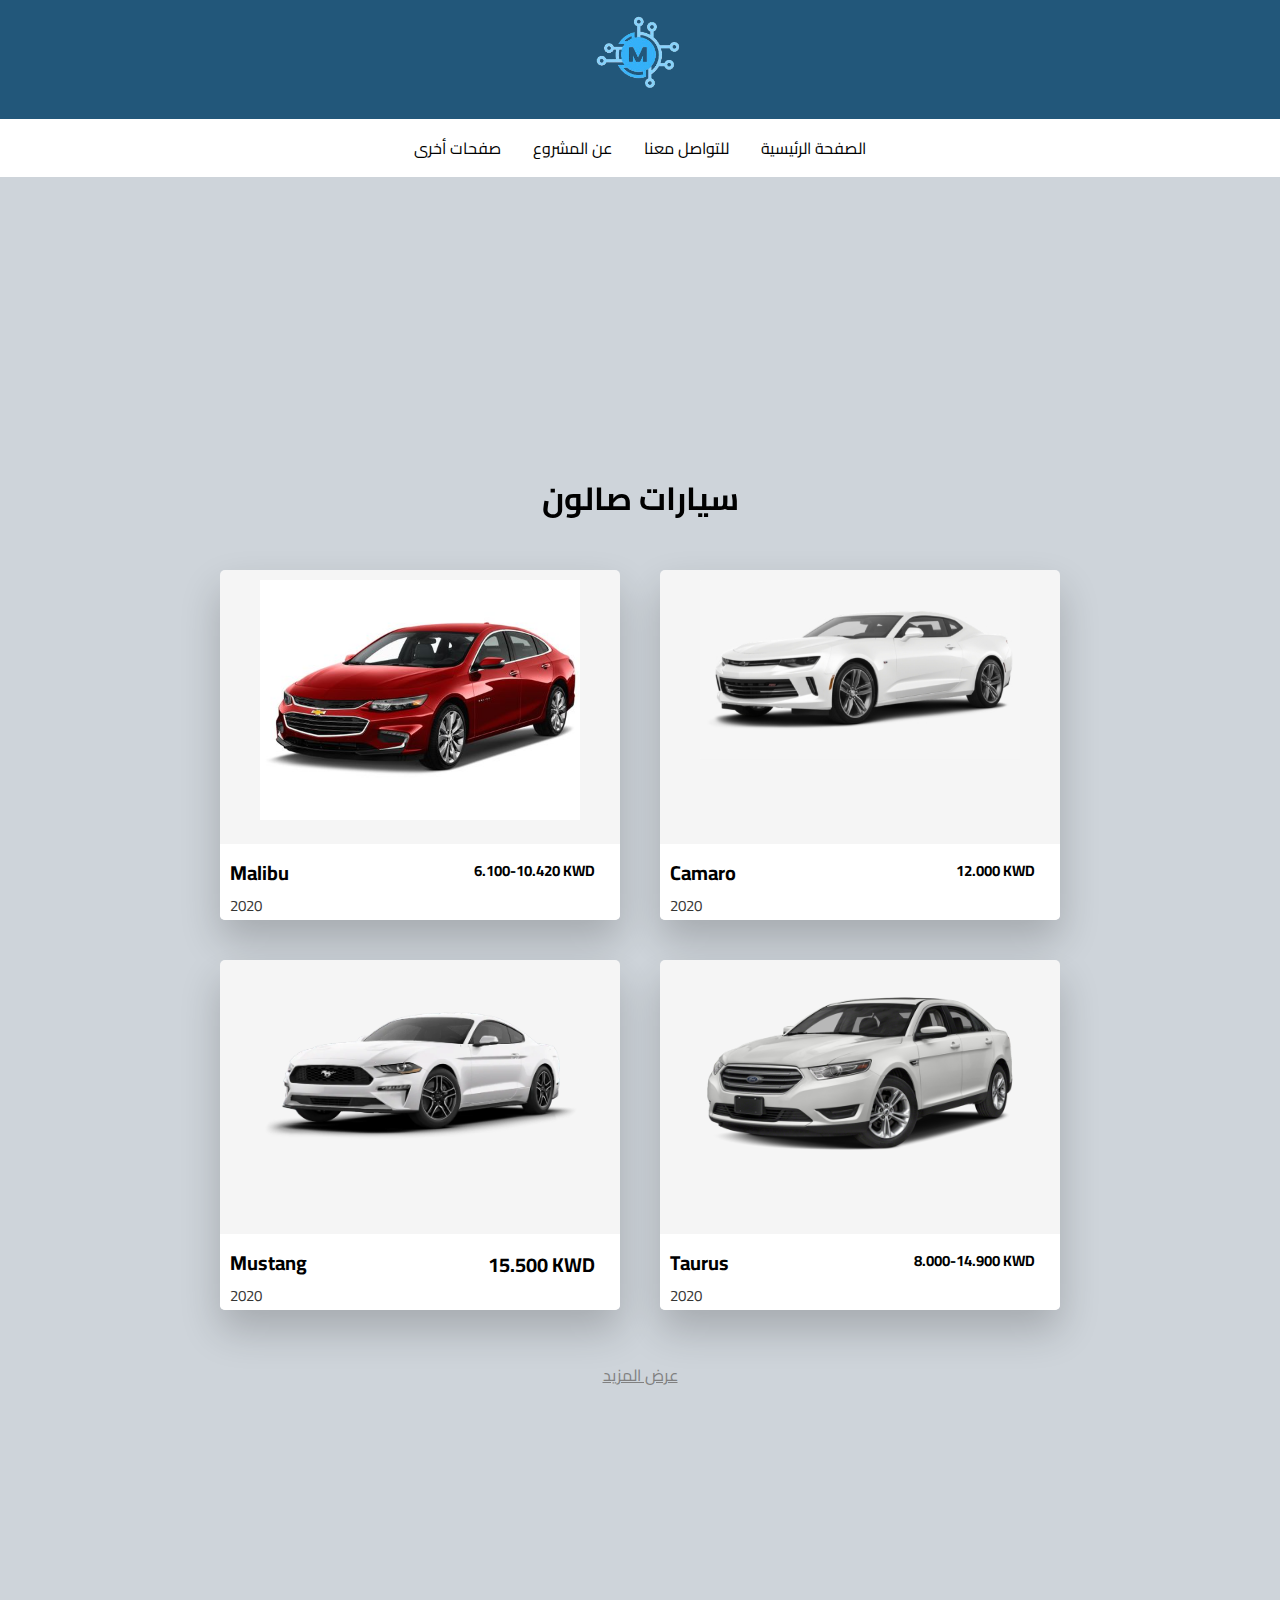
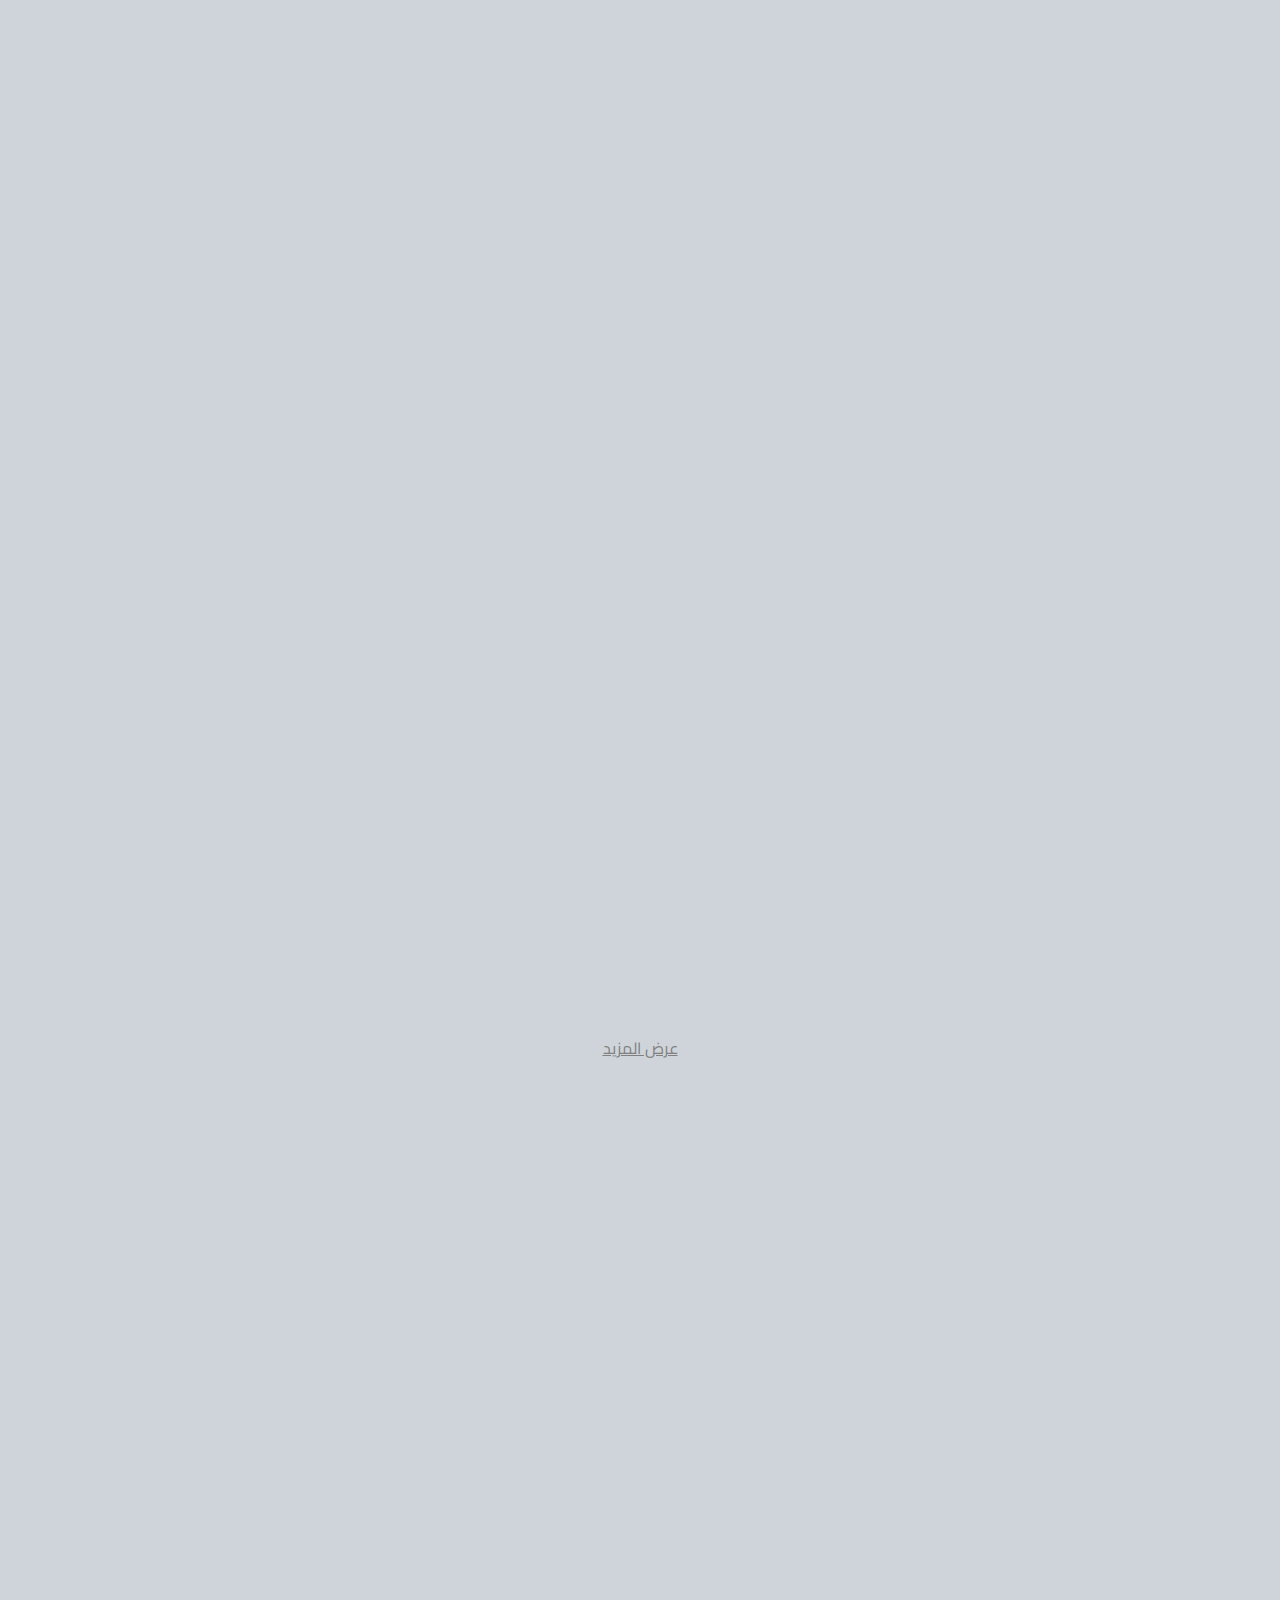
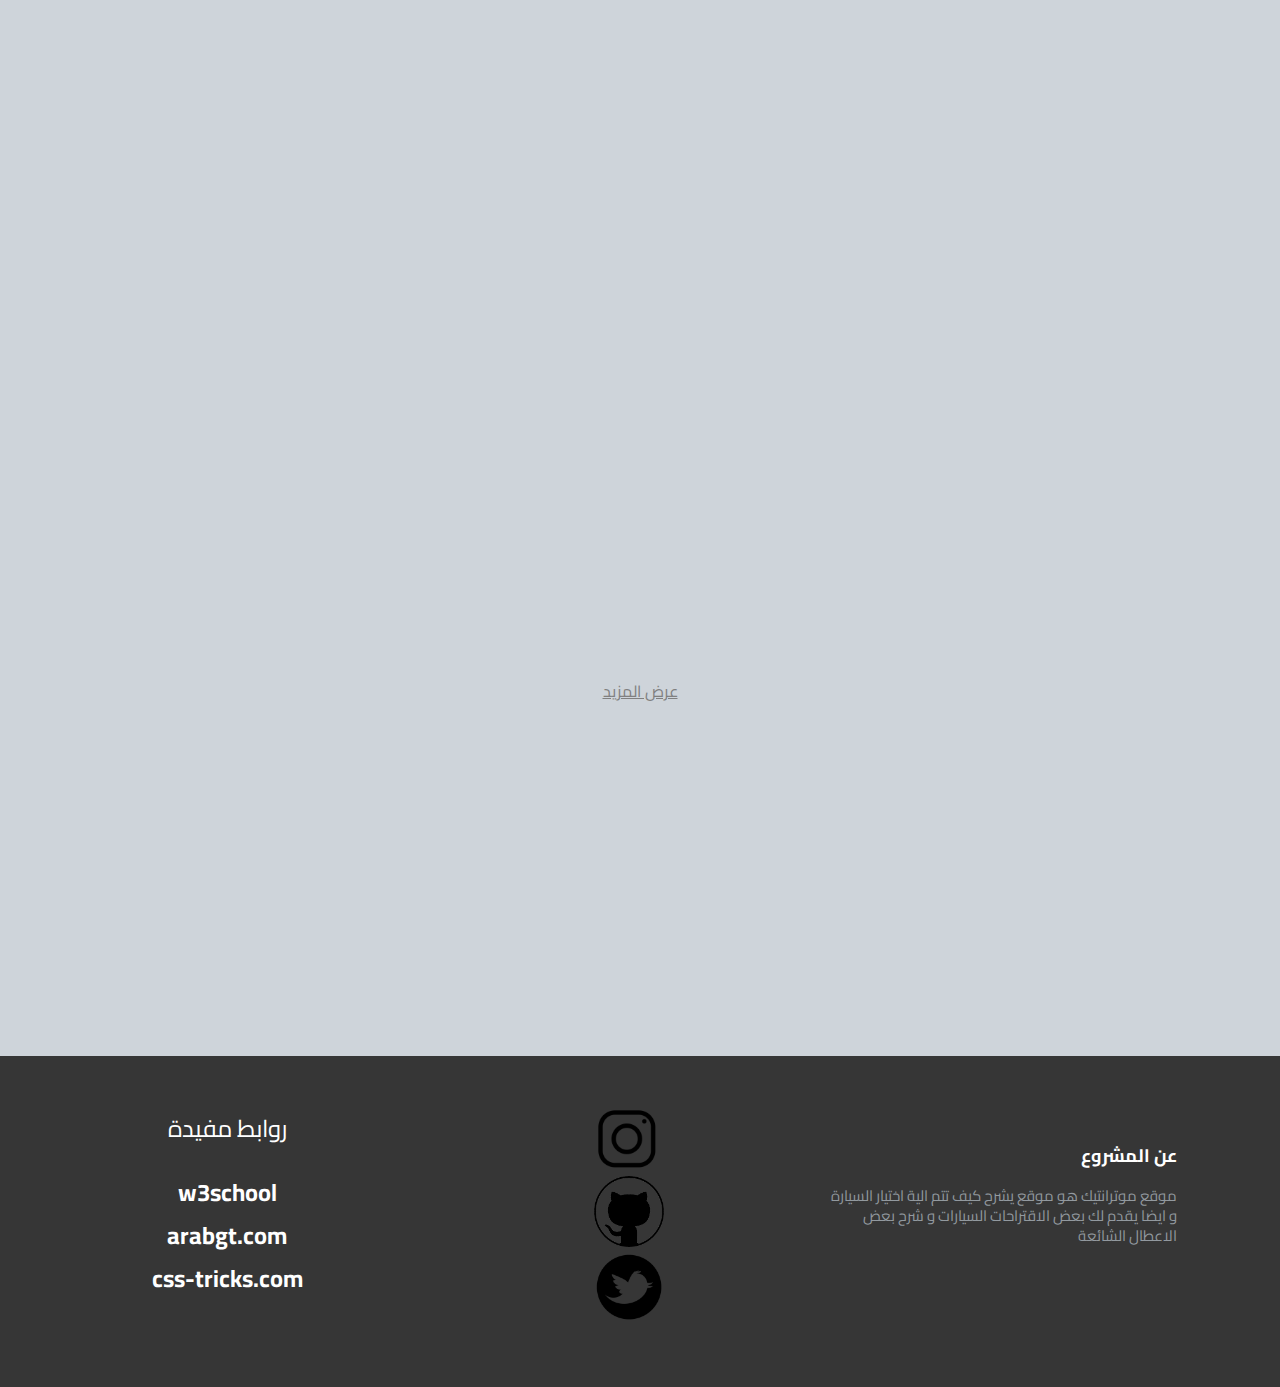
<file: pages/toproducts.html>
<html lang="en">
<head>
    <meta charset="UTF-8">
    <meta name="viewport" content="width=device-width, initial-scale=1.0">
    <title>بعض الاقتراحات </title>
 <link rel="stylesheet" href="../css/pro.css">
    <link href="https://fonts.googleapis.com/css2?family=Cairo&display=swap" rel="stylesheet">
    <link href="https://unpkg.com/aos@2.3.1/dist/aos.css" rel="stylesheet">
    <link rel="shortcut icon" href="../images/logo 101.png" type="image/x-icon" />
</head>
<body>

    
    <!-- logo -->
    <div class="start">
        <div><img width="115px" class="logo" style="margin-top: 12px;" src="../images/logo 101.png" alt=""></div>

    </div>
         <!-- !-- navbar --> 
    <div class="navbar">
        <div class="dropdown">
            <button class="dropbtn">صفحات أخرى
              <i class="fa fa-caret-down"></i>
            </button>
            <div class="dropdown-content">
              <a href="./الشرح.html">كيف تختار سيارتك</a>
              <a href="./toproducts.html">بعض السيارت المقترحة</a>
              <a href="./solutions.html">شرح بعض الأعطال</a>
            </div>
          </div> 
        <a href="#about">عن المشروع</a>
        <a href="#socials">للتواصل معنا</a>
        <a href="../index.html">الصفحة الرئيسية</a>
        
    </div>
<br><br><br><br><br><br><br><br><br>
<!-- 1 -->
<h1 data-aos="fade-up">سيارات صالون</h1>
             <div data-aos="fade-up" class="container1">
             <div  class="product">
                <div class="imgbox">
                    <img src="../images/2019_malibu_masthead_01_xs.jpg" alt="">
                 </div>  
                 <div class="specifice">
                     <h2>Malibu <br> <span>2020</span></h2>
                     
                     <label>6.100-10.420 KWD</label>
                 <ul class="details">
                    <li>عدد الاسطوانات:4 استطوانات</li>
                    <li>قوة محرك:250 حصان</li>
                    <li>التصميم الخارجي:4 ابواب</li>
                    <li>استهلاك وقود:6لتر/100كيلومتر</li>
                    <li>ناقل الحركة:اوتوماتيكي</li>
                 </ul>
                 <a class="a" href="https://ar.chevroletalghanim.com/new-vehicles/malibu-2020/">معلومات اخرى</a>
                 </div>
             </div>
             <!-- 2 -->
             <div  class="product">
                <div class="imgbox">
                    <img src="../images/camaro png.png" alt="">
                 </div>  
                 <div class="specifice">
                     <h2>Camaro <br> <span>2020</span></h2>
                     
                     <label>12.000 KWD</label>
                 <ul class="details">
                    <li>عدد الاسطوانات: 8 استطوانات</li>
                    <li>قوة محرك:455 حصان</li>
                    <li>التصميم الخارجي:2 ابواب</li>
                    <li>استهلاك وقود:9.2لتر/100كيلومتر</li>
                    <li>نافل الحركة:اوتوماتيكي-يدوي</li>
                 </ul>
                 <a class="a" href="https://ar.chevroletalghanim.com/new-vehicles/2020-camaro/">معلومات اخرى</a>
                 </div>
             </div>
             <!-- 3 -->
             <div  class="product">
                <div class="imgbox">
                    <img src="../images/ford mustang 2020 png.webp" alt="">
                 </div>  
                 <div class="specifice">
                     <h2>Mustang <br> <span>2020</span></h2>
                     
                     <label><h2>15.500 KWD</h2></label>
                 <ul class="details">
                    <li>عدد الاسطوانات:6 اسطوانات</li>
                    <li>قوة المحرك:310 حصان                    </li>
                    <li>التصميم الخارجي:2 أبواب</li>
                    <li>استهلاك الوقود:10.2لتر/100كيلومتر</li>
                    <li>ناقل الحركة:اوتوماتيكي/يدوي</li>
                 </ul>
                 <a class="a" href="https://www.me.ford.com/ar/kwt/cars/mustang/">معلومات اخرى</a>
                 </div>
             </div>
             <!-- 4 -->
             <div  class="product">
                <div class="imgbox">
                    <img src="../images/taurus 2020 png.png" alt="">
                 </div>  
                 <div class="specifice">
                     <h2>Taurus  <br> <span>2020</span></h2>
                     
                     <label>8.000-14.900 KWD</label>
                 <ul class="details">
                    <li>عدد الاسطوانات: 6 استطوانات</li>
                    <li>قوة المحرك:288 حصان </li>
                    <li>التصميم الخارجي:4 ابواب</li>
                    <li>استهلاك الوقود:10.2لتر/100كيلومتر</li>
                    <li>ناقل الحركة:اوتوماتيكي</li>
                 </ul>
                 <a class="a" href="https://www.me.ford.com/ar/kwt/cars/taurus/">معلومات اخرى</a>
                 </div>
             </div>
            </div>     
            <br>
            <a class="show" href="../pages/product.html">عرض المزيد</a>
            <br><br><br><br><br><br><br><br><br><br><br>
            <h1 data-aos="fade-up">سيارات دفع الرباعي</h1>
            <div data-aos="fade-up" class="container2">
             <!-- 5 -->
             <div class="product">
                <div class="imgbox">
                    <img src="../images/tahoe 2020.webp" alt="">
                 </div>  
                 <div class="specifice">
                     <h2>Tahoe <br> <span>2020</span></h2>
                     
                     <label>14.700-20.000 KWD</label>
                 <ul class="details">
                    <li>عدد الاسطوانات:8 اسطوانات </li>
                    <li>قوة المحرك:420 حصان</li>
                    <li>التصميم الخارجي:4ابواب</li>
                    <li>استهلاك الوقود:13.5لتر/100كيلومتر</li>
                    <li>ناقل الحركة:اوتوماتيكي</li>
                 </ul>
                 <a class="a" href="https://ar.chevroletalghanim.com/new-vehicles/2020-tahoe/">معلومات اخرى</a>
                 </div>
             </div>
             <!-- 6 -->
             <div  class="product">
                <div class="imgbox">
                    <img src="../images/Captiva-2020-retail.webp" alt="">
                 </div>  
                 <div class="specifice">
                     <h2>Captiva<br> <span>2020</span></h2>
                     
                     <label>4.700-6.000 KWD</label>
                 <ul class="details">
                    <li>عدد الاسطوانات: 4 اسطوانات</li>
                    <li>قوة المحرك: 149 حصان</li>
                    <li>التصميم الخارجي:4 ابواب</li>
                    <li>استهلاك الوقود:6لتر/100كيلومتر</li>
                    <li>ناقل الحركة: اوتوماتيكي</li>
                 </ul>
                 <a class="a" href="https://ar.chevroletalghanim.com/new-vehicles/2021-captiva/">معلومات اخرى</a>
                 </div>
             </div>
             <!-- 7 -->
             <div  class="product">
                <div class="imgbox">
                    <img src="../images/dourango 2020.png" alt="">
                 </div>  
                 <div class="specifice">
                     <h2>Dodge Durango <br> <span>2020</span></h2>
                     
                     <label>10.000-21.500 KWD</label>
                 <ul class="details">
                    <li>عدد الاسطوانات: 8 اسطوانات</li>
                    <li>قوة المحرك : 360 حصان</li>
                    <li>التصميم الخارجي: 4 ابواب</li>
                    <li>استهلاك الوقود:13.8لتر/100كيلومتر</li>
                    <li>ناقل الحركة:اوتوماتيكي</li>
                 </ul>
                 <a class="a" href="https://www.mideast.dodge.com/en/durango/exterior.html?utm_source=Search&utm_medium=Google&utm_content=TextAd_BA_EN_&funding_source=FD&utm_campaign=SEM-OEM&utm_term=Model_EN&gclid=Cj0KCQjw28T8BRDbARIsAEOMBczq80p7kzevWbLr6XOrhAk0axrYTogftZqUAIvEAsEpIHSU3LZHeIUaAv6yEALw_wcB">معلومات اخرى</a>
                 </div>
             </div>
             <!-- 8 -->
             <div  class="product">
                <div class="imgbox">
                    <img src="../images/land cruiser 2020.webp" alt="">
                 </div>  
                 <div class="specifice">
                     <h2>Land Cruiser<br> <span>2020</span></h2>
                     
                     <label>14.200-28.000 KWD</label>
                 <ul class="details">
                    <li>عدد الاسطوانات: 8 اسطوانات</li>
                    <li>قوة المحرك : 304 حصان</li>
                    <li>التصميم الخارجي: 4 ابواب</li>
                    <li>استهلاك الوقود: 14.5لتر/100كيلومتر</li>
                    <li>ناقل الحركة: اوتوماتيكي</li>
                 </ul>
                 <a class="a" href="http://www.toyota.com.kw/en/toyota/new-cars/land-cruiser.html">معلومات اخرى</a>
                 </div>
             </div>
            </div>
            <br>
            <a class="show" href="../pages/product (Jeep).html">عرض المزيد</a>
            <br><br><br><br><br><br><br><br><br><br><br>
            <h1 data-aos="fade-up">سيارات وانيت</h1>
            <div data-aos="fade-up"  class="container3">
             <!-- 9 -->
             <div class="product">
                <div class="imgbox">
                    <img src="../images/gladiator 2020.png" alt="">
                 </div>  
                 <div class="specifice">
                     <h2>Jeep Gladiator <br> <span>2020</span></h2>
                     
                     <label>14.900 KWD</label>
                 <ul class="details">
                    <li>عدد الاستطوانات: 6 اسطوانات</li>
                    <li>قوة المحرك :285 حصان</li>
                    <li>التصميم الخارجي: 4 ابواب </li>
                    <li>استهلاك الوقود:11.4لتر/100كيلومتر</li>
                    <li>ناقل الحركة: اوتوماتيك </li>
                 </ul>
                 <a class="a" href="https://www.mideast.jeep.com/ar/gladiator">معلومات اخرى</a>
                 </div>
             </div>
             <!-- 10 -->
             <div  class="product">
                <div class="imgbox">
                    <img src="../images/raptor 2020.png" alt="">
                 </div>  
                 <div class="specifice">
                     <h2>F-150 raptor  <br> <span>2020</span></h2>
                     
                     <label>20.000-21.500 KWD</label>
                 <ul class="details">
                    <li>عدد الاستطوانات : 8 اسطوانات</li>
                    <li>قوة المحرك: 422 حصان</li>
                    <li>التصميم الخارجي:4 ابواب</li>
                    <li>استهلاك الوقود:14.7لتر/100كيلومتر</li>
                    <li>ناقل الحركة: اوتوماتيك</li>
                 </ul>
                 <a class="a" href="https://www.me.ford.com/en/kwt/trucks/f150-raptor/">معلومات اخرى</a>
                 </div>
             </div>
             <!-- 11 -->
             <div  class="product">
                <div class="imgbox">
                    <img src="../images/2020-ram-1500-classic-colourizer-jelly-PW7_d07377588660021b204b180a1d0f1afc-1600x1020.png" alt="">
                 </div>  
                 <div class="specifice">
                     <h2>Ram 1500 classic <br> <span>2020</span></h2>
                     
                     <label>13.000 KWD</label>
                 <ul class="details">
                    <li>عدد الاستطوانات: 8 اسطوانات</li>
                    <li>قوة المحرك: 305 حصان</li>
                    <li>التصميم الخارجي: 4/2 ابواب</li>
                    <li>استهلاك الوقود:8.8لتر/100كيلومتر</li>
                    <li>ناقل الحركة: اوتوماتيك</li>
                 </ul>
                 <a class="a" href="https://www.mideast.ramtrucks.com/en/ram-1500classic.html">معلومات اخرى</a>
                 </div>
             </div>
             <!-- 12 -->
             <div  class="product">
                <div class="imgbox">
                    <img src="../images/235-2359878_new-2020-ram-1500-crew-cab-rebel-dodge.png" alt="">
                 </div>  
                 <div class="specifice">
                     <h2> Ram 1500 Rebel<br> <span>2020</span></h2>
                     
                     <label>15.500 KWD</label>
                 <ul class="details">
                    <li>عدد الاستطوانات: 8 اسطوانات</li>
                    <li>قوة المحرك: 305 حصان</li>
                    <li>التصميم الخارجي: 4/2 ابواب</li>
                    <li>استهلاك الوقود:8.8لتر/100كيلومتر</li>
                    <li>ناقل الحركة: اوتوماتيك</li>
                 </ul>
                 <a class="a" href="https://www.mideast.ramtrucks.com/en/ram-1500.html">معلومات اخرى</a>
                 </div>
             </div>
             
           
             
            </div>
            <a class="show" href="../pages/product (truck).html">عرض المزيد</a>
            <br><br><br><br><br><br><br><br><br>
             

           
             <!-- footer -->
<footer class="footer-distributed">

  <div class="footer-left">
      
    <h3><span class="last-h1">روابط مفيدة</span></h3>

    <p class="footer-links">
     <a class="left-a" href="https://www.w3schools.com">w3school</a>
     <br>
     <a class="left-a"  href="https://www.arabgt.com">arabgt.com</a>
     <br>
     <a class="left-a"  href="https://css-tricks.com/snippets/css/a-guide-to-flexbox/">css-tricks.com</a>
     <br>
     <a href=""></a>
    </p>

    <p class="footer-company-name"></p>
  </div>

  <div id="socials" class="footer-center">
    <div>
      <i class="#"></i>
        <p><a href="https://www.instagram.com/f7sn_/"><img class="instagram" src="../images/SKq9yH-black-and-white-instagram-logo-png.png"alt=></a></p>
    </div>

    <div>
      <i class="#"></i>
      <p><a href="https://github.com/AL9ANE3"><img class="github" src="../images/github_PNG83.png" alt=""></a></p>
    </div>
    <div>
      <i class="#"></i>
      <p><a href="https://twitter.com/Kuwait_codes"><img class="twitter" src="../images/twitter.png" alt=""></a></p>
    </div>
  </div>
  <div id="about" class="footer-right">
    <p  class="footer-company-about">
      <br><br>
      <span>عن المشروع</span>
      موقع موترانتيك هو موقع يشرح كيف تتم الية اختيار السيارة و ايضا يقدم  لك بعض الاقتراحات السيارات و شرح بعض الاعطال الشائعة</p>
    <div class="footer-icons">
      <!-- <a href="#"><i class="fa fa-facebook"></i></a>
      <a href="#"><i class="fa fa-twitter"></i></a>
      <a href="#"><i class="fa fa-instagram"></i></a>
      <a href="#"><i class="fa fa-linkedin"></i></a>
      <a href="#"><i class="fa fa-youtube"></i></a> -->
    </div>
  </div>
</footer>
<!-- /footer -->
<!-- js -->
<script>
    var coll = document.getElementsByClassName("collapsible");
    var i;
    
    for (i = 0; i < coll.length; i++) {
      coll[i].addEventListener("click", function() {
        this.classList.toggle("active");
        var content = this.nextElementSibling;
        if (content.style.display === "block") {
          content.style.display = "none";
        } else {
          content.style.display = "block";
        }
      });
    }
  
    </script>
    <script src="https://unpkg.com/aos@2.3.1/dist/aos.js"></script>
   <script>AOS.init({offset:100,duration:650})</script> 
</body>
</html>
</file>
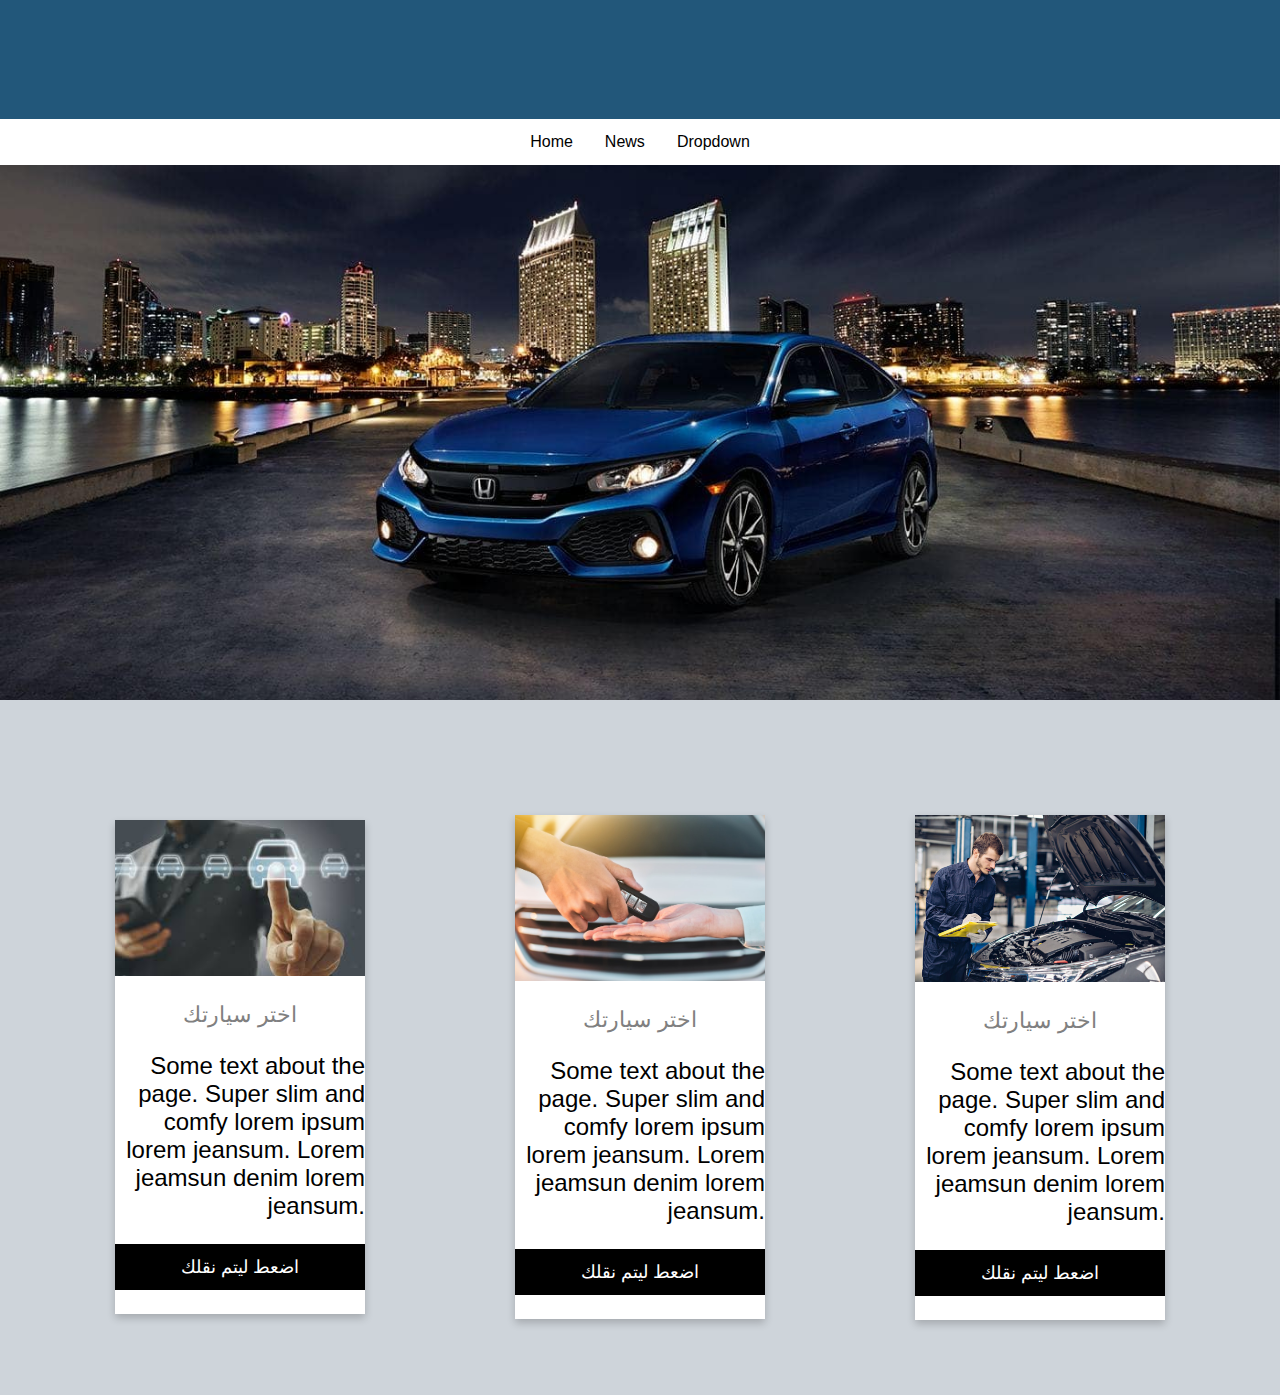
<file: الصقحات/home.html>
<!DOCTYPE html>
<html lang="en">
<head>
    <meta charset="UTF-8">
    <meta name="viewport" content="width=device-width, initial-scale=1.0">
    <title>الصفحة الرئيسية
        
    </title>
    <link rel="stylesheet" href="/css/home.css">
    
</head>
<body>
<Div class="trans">
    <div class="start">
        <div></div>
        
    </div>
    <!-- navbar -->
    <div class="navbar">
        <a href="#home">Home</a>
        <a href="#news">News</a>
        <div class="dropdown">
          <button class="dropbtn">Dropdown 
            <i class="fa fa-caret-down"></i>
          </button>
          <div class="dropdown-content">
            <a href="#">Link 1</a>
            <a href="#">Link 2</a>
            <a href="#">Link 3</a>
          </div>
        </div> 
      </div> 
      <div ><img width="100%" class="main-img" src="/images/main page background.jpg" alt=""></div>
      <br><br>
      <!-- card1 -->
<div class="cardContainer">
  
      <div class="card">
        <img src="/images/choose ur car.jpg" alt="" style="width:100%">
        
        <p class="choose">اختر سيارتك</p>
        <p>Some text about the page. Super slim and comfy lorem ipsum lorem jeansum. Lorem jeamsun denim lorem jeansum.</p>
        <p><button><a class="press" href="./">اضعط ليتم نقلك</a></button></p>
      </div>
      <!-- card 2 -->
      <div class="card">
        <img src="/images/car keys.jpg" alt="" style="width:100%">
        <p class="choose">اختر سيارتك</p>
        <p>Some text about the page. Super slim and comfy lorem ipsum lorem jeansum. Lorem jeamsun denim lorem jeansum.</p>
        <p><button><a class="press" href="#">اضعط ليتم نقلك</a></button></p>
      </div>
      <!-- <card 3 -->
      <div class="card">
        <img src="/images/Vehicle-Repair002.jpg" alt="" style="width:100%">
        
        <p class="choose">اختر سيارتك</p>
        <p>Some text about the page. Super slim and comfy lorem ipsum lorem jeansum. Lorem jeamsun denim lorem jeansum.</p>
        <p><button><a class="press" href="#">اضعط ليتم نقلك</a></button></p>
      </div>

      

      
</div>
</Div>
</body>
</html>
</file>
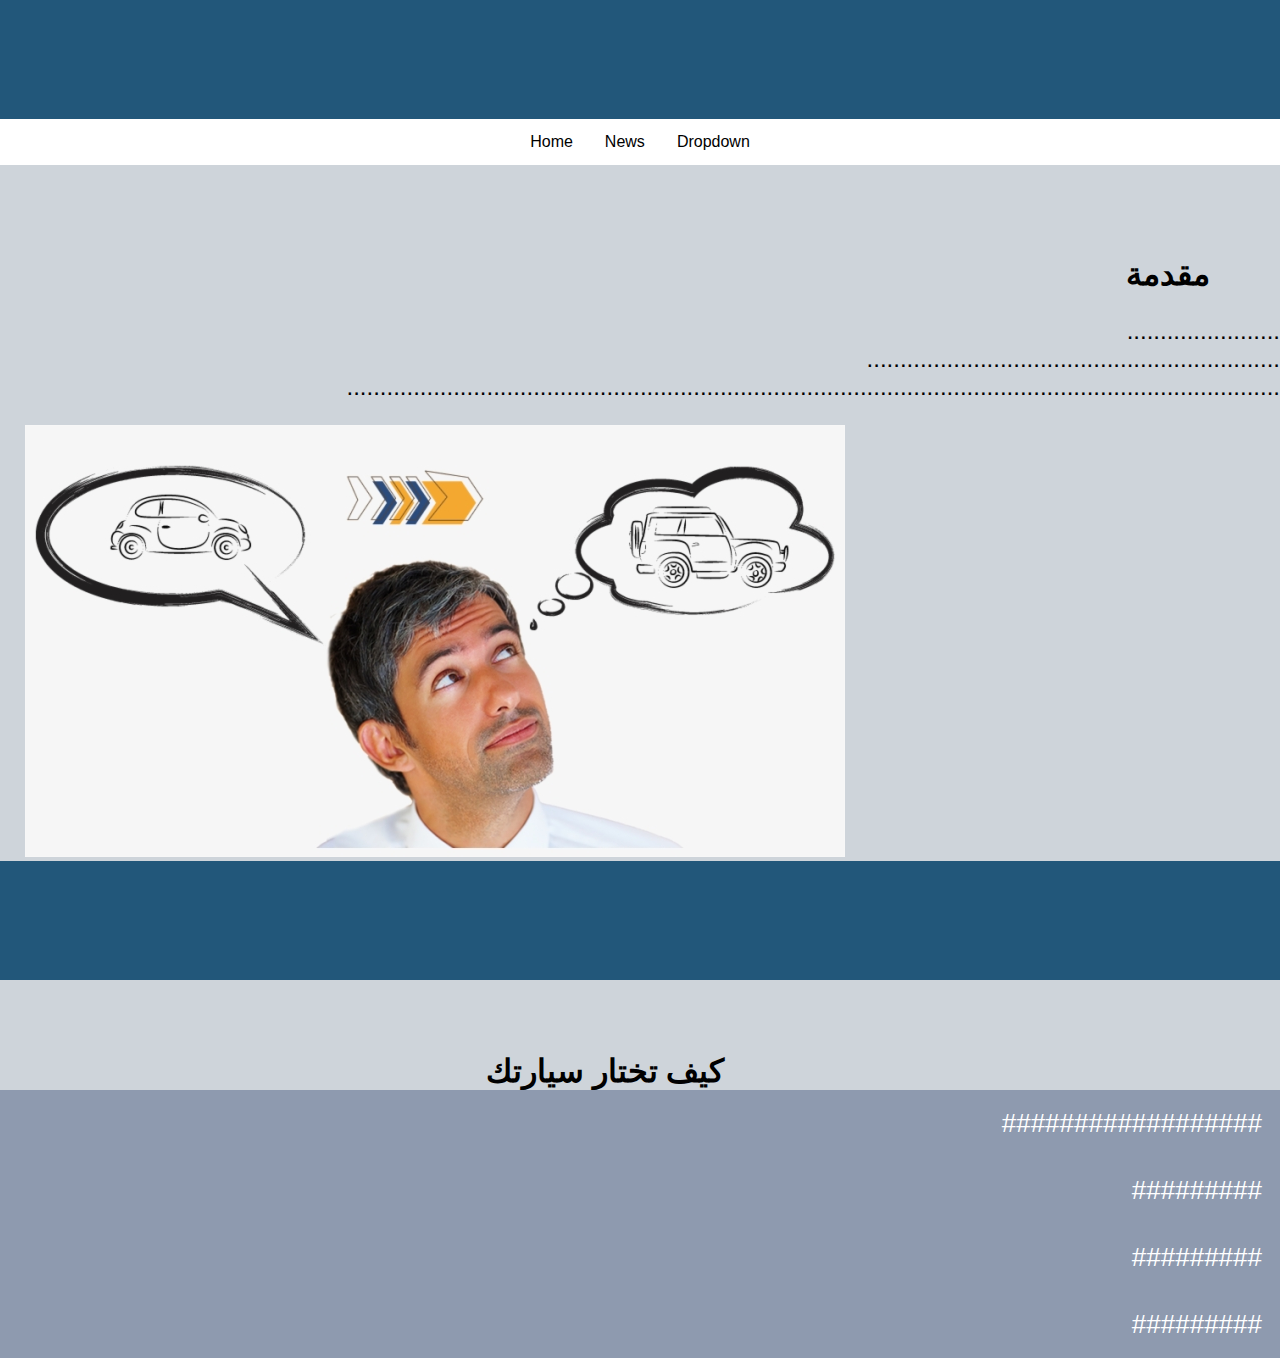
<file: الصقحات/الشرح.html>
<!DOCTYPE html>
<html lang="en">
<head>
    <meta charset="UTF-8">
    <meta name="viewport" content="width=device-width, initial-scale=1.0">
    <title>كيف تختار سيارتك</title>
    <link rel="stylesheet" href="/css/الشرح.css">
</head>
<body>


<div class="start"></div>


<!-- navbar -->
<div class="navbar">
    <a href="#home">Home</a>
    <a href="#news">News</a>
    <div class="dropdown">
      <button class="dropbtn">Dropdown 
        <i class="fa fa-caret-down"></i>
      </button>
      <div class="dropdown-content">
        <a href="#">Link 1</a>
        <a href="#">Link 2</a>
        <a href="#">Link 3</a>
      </div>
    </div> 
  </div> 
    

<br><br><br><br><br>

<div class="mog">
    <h1>مقدمة</h1>
    <p>.......................
        <br>
        
        ..............................................................
        <br>
        ............................................................................................................................................</p>
</div>

<div class="mog-img">
    <img src="/images/800-8006963_thinking-of-getting-an-explainer-video-for-your.png" alt="">
</div>

<div class="start">
    <div></div>
    
</div>


<br><br><br><br>

<h1 class="not-mog">كيف تختار سيارتك</h1>


<button type="button" class="collapsible">##################</button>
<div class="content">
  <p>Lorem ipsum dolor sit amet, consectetur adipisicing elit, sed do eiusmod tempor incididunt ut labore et dolore magna aliqua. Ut enim ad minim veniam, quis nostrud exercitation ullamco laboris nisi ut aliquip ex ea commodo consequat.</p>
</div>


<button type="button" class="collapsible">#########</button>
<div class="content">
  <p>Lorem ipsum dolor sit amet, consectetur adipisicing elit, sed do eiusmod tempor incididunt ut labore et dolore magna aliqua. Ut enim ad minim veniam, quis nostrud exercitation ullamco laboris nisi ut aliquip ex ea commodo consequat.</p>
</div>
<button type="button" class="collapsible">#########</button>
<div class="content">
  <p>Lorem ipsum dolor sit amet, consectetur adipisicing elit, sed do eiusmod tempor incididunt ut labore et dolore magna aliqua. Ut enim ad minim veniam, quis nostrud exercitation ullamco laboris nisi ut aliquip ex ea commodo consequat.</p>
</div>
<button type="button" class="collapsible">#########</button>
<div class="content">
  <p>Lorem ipsum dolor sit amet, consectetur adipisicing elit, sed do eiusmod tempor incididunt ut labore et dolore magna aliqua. Ut enim ad minim veniam, quis nostrud exercitation ullamco laboris nisi ut aliquip ex ea commodo consequat.</p>
</div>









<script>
    var coll = document.getElementsByClassName("collapsible");
    var i;
    
    for (i = 0; i < coll.length; i++) {
      coll[i].addEventListener("click", function() {
        this.classList.toggle("active");
        var content = this.nextElementSibling;
        if (content.style.display === "block") {
          content.style.display = "none";
        } else {
          content.style.display = "block";
        }
      });
    }
    </script>
    
</body>
</html>
</file>
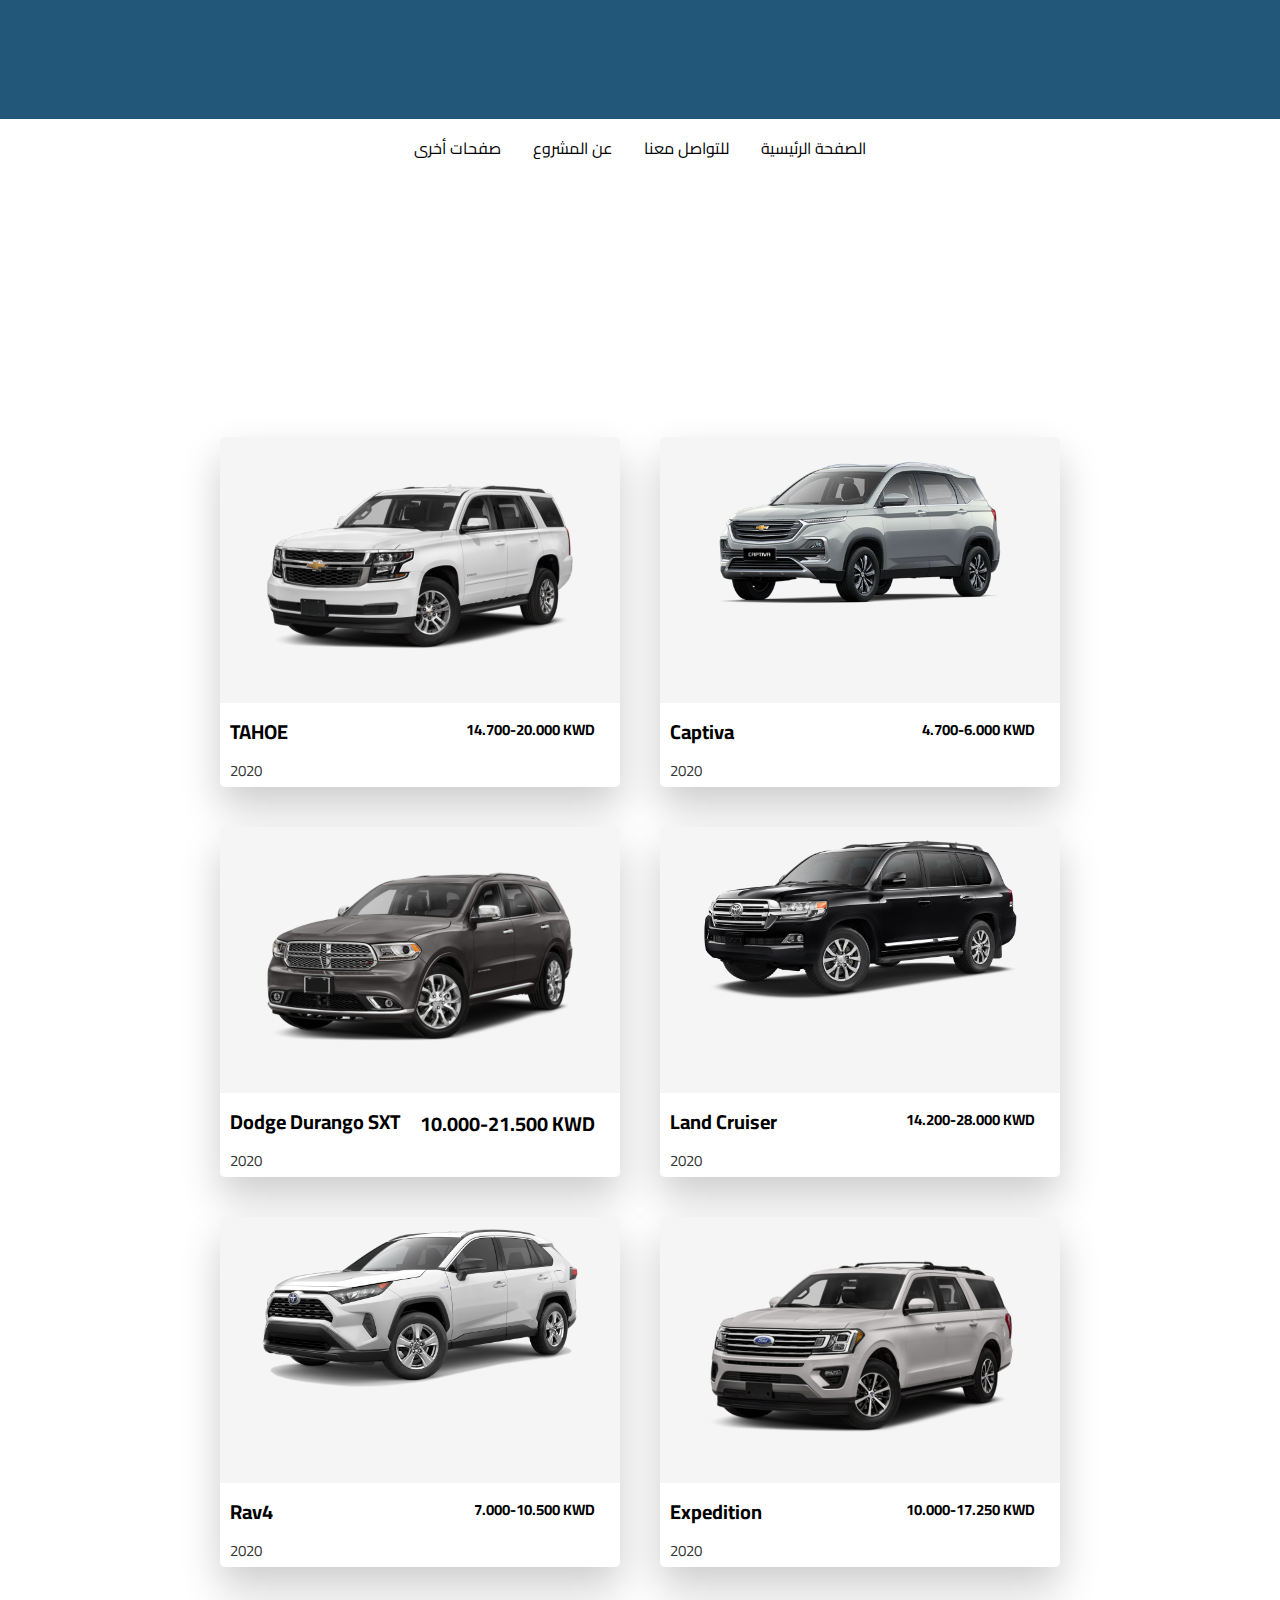
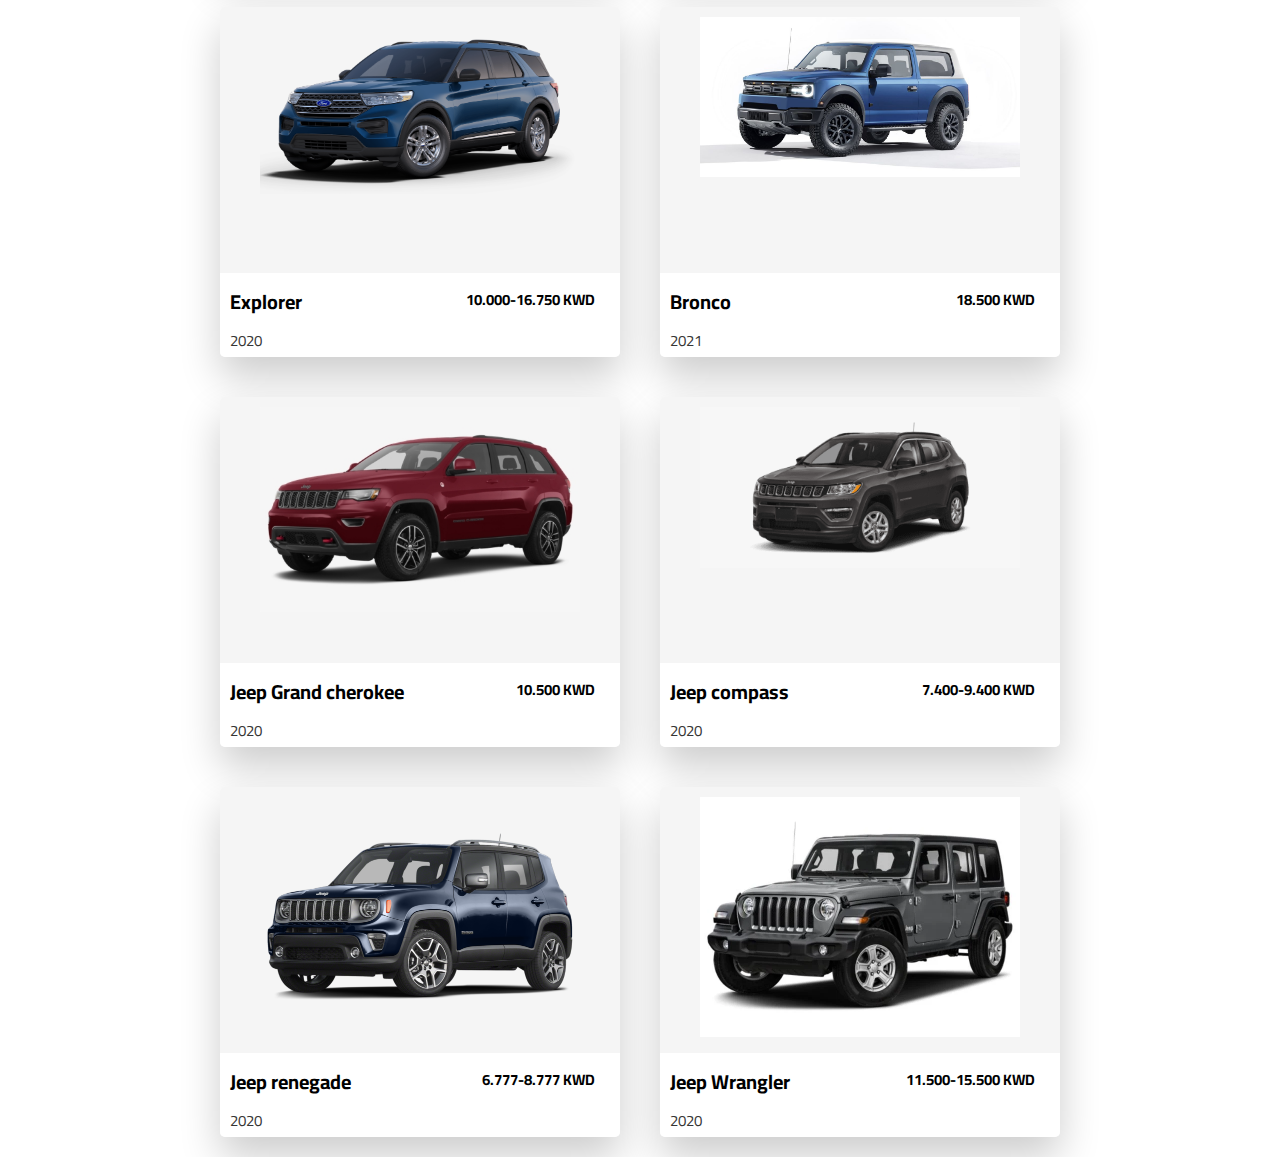
<file: motor2/pages/product (Jeep).html>
<!DOCTYPE html>
<html lang="en">
<head>
    <meta charset="UTF-8">
    <meta name="viewport" content="width=device-width, initial-scale=1.0">
    <title>بعض الاقتراحات (سيارات جيب)</title>
 <link rel="stylesheet" href="../css/product.css">
    <link href="https://fonts.googleapis.com/css2?family=Cairo&display=swap" rel="stylesheet">

</head>
<body>

    
    <!-- logo -->
    <div class="start">
        <div></div>

    </div>
         <!-- !-- navbar --> 
    <div class="navbar">
        <div class="dropdown">
            <button class="dropbtn">صفحات أخرى
              <i class="fa fa-caret-down"></i>
            </button>
            <div class="dropdown-content">
              <a href="#">Link 1</a>
              <a href="#">Link 2</a>
              <a href="#">Link 3</a>
            </div>
          </div> 
        <a href="">عن المشروع</a>
        <a href="#news">للتواصل معنا</a>
        <a href="home.html">الصفحة الرئيسية</a>
        
    </div>

    <!-- card -->
    <br><br><br><br><br><br><br><br>
            <!-- 1 -->
             <div class="container1">
             <div  class="product">
                <div class="imgbox">
                    <img src="../images/tahoe 2020.webp" alt="">
                 </div>  
                 <div class="specifice">
                     <h2>TAHOE  <br> <span>2020</span></h2>
                     
                     <label>14.700-20.000 KWD</label>
                 <ul class="details">
                     <li>1</li>
                     <li>2</li>
                     <li>3</li>
                     <li>4</li>
                     <li>5</li>
                 </ul>
                 <a class="a" href="https://ar.chevroletalghanim.com/new-vehicles/malibu-2020/">لمعلومات اخرى</a>
                 </div>
             </div>
             <!-- 2 -->
             <div  class="product">
                <div class="imgbox">
                    <img src="../images/Captiva-2020-retail.webp" alt="">
                 </div>  
                 <div class="specifice">
                     <h2>Captiva <br> <span>2020</span></h2>
                     
                     <label>4.700-6.000 KWD</label>
                 <ul class="details">
                     <li>1</li>
                     <li>2</li>
                     <li>3</li>
                     <li>4</li>
                     <li>5</li>
                 </ul>
                 <a class="a" href="">لمعلومات اخرى</a>
                 </div>
             </div>
             <!-- 3 -->
             <div  class="product">
                <div class="imgbox">
                    <img src="../images/dourango 2020.png" alt="">
                 </div>  
                 <div class="specifice">
                     <h2>Dodge Durango SXT <br> <span>2020</span></h2>
                     
                     <label><h2>10.000-21.500 KWD</h2></label>
                 <ul class="details">
                     <li>1</li>
                     <li>2</li>
                     <li>3</li>
                     <li>4</li>
                     <li>5</li>
                 </ul>
                 <a class="a" href="">لمعلومات اخرى</a>
                 </div>
             </div>
             <!-- 4 -->
             <div  class="product">
                <div class="imgbox">
                    <img src="../images/land cruiser 2020.webp" alt="">
                 </div>  
                 <div class="specifice">
                     <h2>Land Cruiser <br> <span>2020</span></h2>
                     
                     <label>14.200-28.000 KWD</label>
                 <ul class="details">
                     <li>1</li>
                     <li>2</li>
                     <li>3</li>
                     <li>4</li>
                     <li>5</li>
                 </ul>
                 <a class="a" href="">لمعلومات اخرى</a>
                 </div>
             </div>
             <!-- 5 -->
             <div  class="product">
                <div class="imgbox">
                    <img src="../images/rav 2020.webp" alt="">
                 </div>  
                 <div class="specifice">
                     <h2>Rav4<br> <span>2020</span></h2>
                     
                     <label>7.000-10.500 KWD</label>
                 <ul class="details">
                     <li>1</li>
                     <li>2</li>
                     <li>3</li>
                     <li>4</li>
                     <li>5</li>
                 </ul>
                 <a class="a" href="#">لمعلومات اخرى</a>
                 </div>
             </div>
             <!-- 6 -->
             <div  class="product">
                <div class="imgbox">
                    <img src="../images/2020 EXPEDITION.png" alt="">
                 </div>  
                 <div class="specifice">
                     <h2> Expedition<br> <span>2020</span></h2>
                     
                     <label>10.000-17.250 KWD</label>
                 <ul class="details">
                     <li>1</li>
                     <li>2</li>
                     <li>3</li>
                     <li>4</li>
                     <li>5</li>
                 </ul>
                 <a class="a" href="#">لمعلومات اخرى</a>
                 </div>
             </div>
             <!-- 7 -->
             <div  class="product">
                <div class="imgbox">
                    <img src="../images/2020 EXPLORER.png" alt="">
                 </div>  
                 <div class="specifice">
                     <h2>Explorer<br> <span>2020</span></h2>
                     
                     <label>10.000-16.750 KWD</label>
                 <ul class="details">
                     <li>1</li>
                     <li>2</li>
                     <li>3</li>
                     <li>4</li>
                     <li>5</li>
                 </ul>
                 <a class="a" href="#">لمعلومات اخرى</a>
                 </div>
             </div>
             <!-- 8 -->
             <div  class="product">
                <div class="imgbox">
                    <img src="../images/2021 BRONCO.jpg" alt="">
                 </div>  
                 <div class="specifice">
                     <h2>Bronco<br> <span>2021</span></h2>
                     
                     <label>18.500 KWD</label>
                 <ul class="details">
                     <li>1</li>
                     <li>2</li>
                     <li>3</li>
                     <li>4</li>
                     <li>5</li>
                 </ul>
                 <a class="a" href="#">لمعلومات اخرى</a>
                 </div>
             </div>
             <!-- 9 -->
             <div  class="product">
                <div class="imgbox">
                    <img src="../images/Grand Cherokee 2020.png" alt="">
                 </div>  
                 <div class="specifice">
                     <h2> Jeep Grand cherokee <br> <span>2020</span></h2>
                     
                     <label>10.500 KWD</label>
                 <ul class="details">
                     <li>1</li>
                     <li>2</li>
                     <li>3</li>
                     <li>4</li>
                     <li>5</li>
                 </ul>
                 <a class="a" href="#">لمعلومات اخرى</a>
                 </div>
             </div>
             <!-- 10 -->
             <div  class="product">
                <div class="imgbox">
                    <img src="../images/480-4806801_new-2020-jeep-compass-sport-jeep-compass-2020.png" alt="">
                 </div>  
                 <div class="specifice">
                     <h2>Jeep compass<br> <span>2020</span></h2>
                     
                     <label>7.400-9.400 KWD</label>
                 <ul class="details">
                     <li>1</li>
                     <li>2</li>
                     <li>3</li>
                     <li>4</li>
                     <li>5</li>
                 </ul>
                 <a class="a" href="#">لمعلومات اخرى</a>
                 </div>
             </div>
             <!-- 11 -->
             <div  class="product">
                <div class="imgbox">
                    <img src="../images/renegade.png" alt="">
                 </div>  
                 <div class="specifice">
                     <h2>Jeep renegade <br> <span>2020</span></h2>
                     
                     <label>6.777-8.777 KWD</label>
                 <ul class="details">
                     <li>1</li>
                     <li>2</li>
                     <li>3</li>
                     <li>4</li>
                     <li>5</li>
                 </ul>
                 <a class="a" href="#">لمعلومات اخرى</a>
                 </div>
             </div>
             <!-- 12 -->
             <div  class="product">
                <div class="imgbox">
                    <img src="../images/2020-Jeep-WranglerUnlimited-Recon.webp" alt="">
                 </div>  
                 <div class="specifice">
                     <h2>Jeep Wrangler<br> <span>2020</span></h2>
                     
                     <label>11.500-15.500 KWD</label>
                 <ul class="details">
                     <li>1</li>
                     <li>2</li>
                     <li>3</li>
                     <li>4</li>
                     <li>5</li>
                 </ul>
                 <a class="a" href="#">لمعلومات اخرى</a>
                 </div>
             </div>
           
             

             

            </div>     






      
   






























   
   

  
      
      

   
    
</body>
</html>
</file>
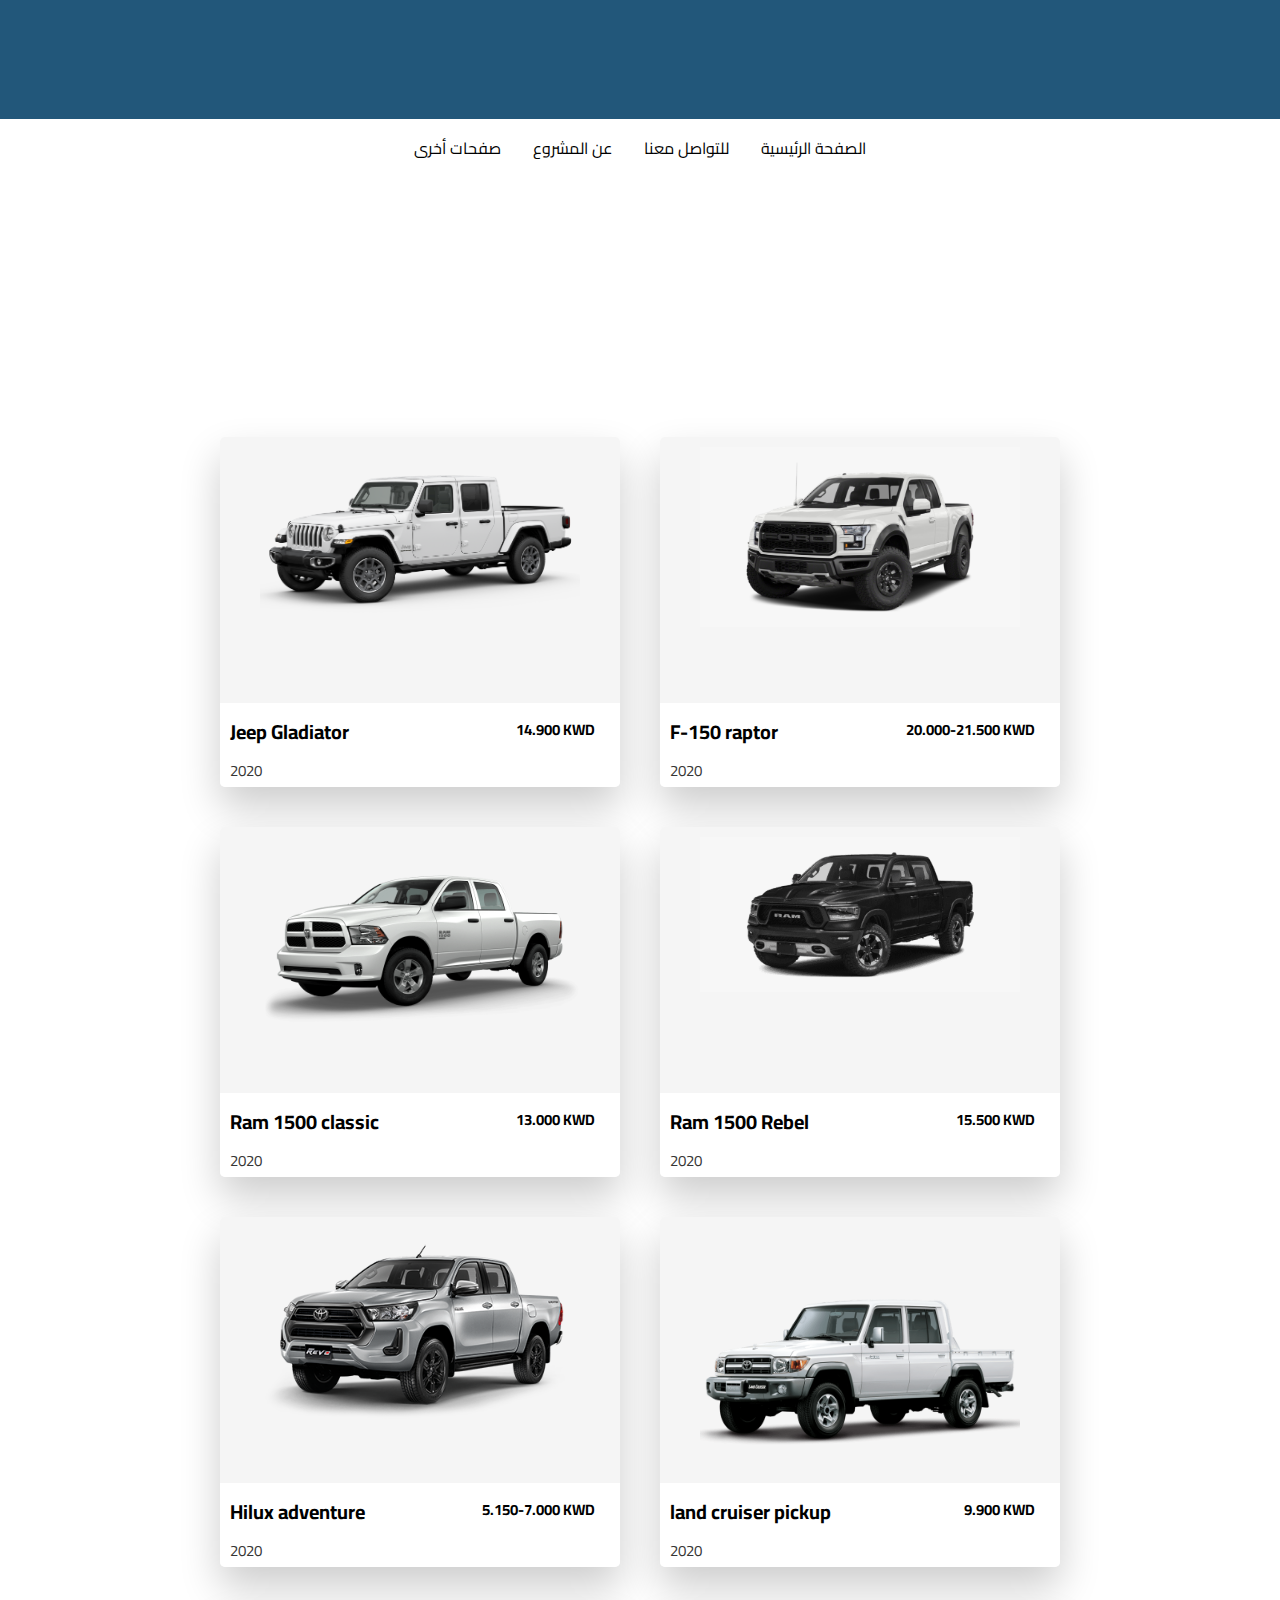
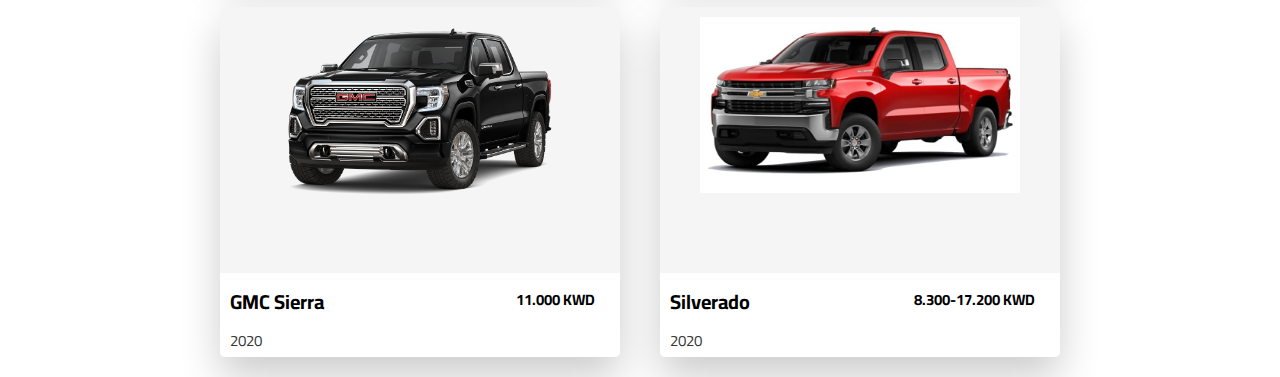
<file: motor2/pages/product (truck).html>
<!DOCTYPE html>
<html lang="en">
<head>
    <meta charset="UTF-8">
    <meta name="viewport" content="width=device-width, initial-scale=1.0">
    <title>بعض الاقتراحات (سيارات وانيت)</title>
 <link rel="stylesheet" href="../css/product.css">
    <link href="https://fonts.googleapis.com/css2?family=Cairo&display=swap" rel="stylesheet">

</head>
<body>

    
    <!-- logo -->
    <div class="start">
        <div></div>

    </div>
         <!-- !-- navbar --> 
    <div class="navbar">
        <div class="dropdown">
            <button class="dropbtn">صفحات أخرى
              <i class="fa fa-caret-down"></i>
            </button>
            <div class="dropdown-content">
              <a href="#">Link 1</a>
              <a href="#">Link 2</a>
              <a href="#">Link 3</a>
            </div>
          </div> 
        <a href="">عن المشروع</a>
        <a href="#news">للتواصل معنا</a>
        <a href="home.html">الصفحة الرئيسية</a>
        
    </div>
   
    <!-- card -->
    <br><br><br><br><br><br><br><br>
             <div class="container1">
             <div  class="product">
                <div class="imgbox">
                    <img src="../images/gladiator 2020.png" alt="">
                 </div>  
                 <div class="specifice">
                     <h2>Jeep Gladiator  <br> <span>2020</span></h2>
                     
                     <label> 14.900 KWD</label>
                 <ul class="details">
                     <li>1</li>
                     <li>2</li>
                     <li>3</li>
                     <li>4</li>
                     <li>5</li>
                 </ul>
                 <a class="a" href="https://ar.chevroletalghanim.com/new-vehicles/malibu-2020/">معلومات اخرى</a>
                 </div>
             </div>
             <!-- 2 -->
             <div  class="product">
                <div class="imgbox">
                    <img src="../images/raptor 2020.png" alt="">
                 </div>  
                 <div class="specifice">
                     <h2>F-150 raptor <br> <span>2020</span></h2>
                     
                     <label>20.000-21.500 KWD</label>
                 <ul class="details">
                     <li>1</li>
                     <li>2</li>
                     <li>3</li>
                     <li>4</li>
                     <li>5</li>
                 </ul>
                 <a class="a" href="https://www.me.ford.com/en/kwt/trucks/f150-raptor/">معلومات اخرى</a>
                 </div>
             </div>
             <!-- 3 -->
             <div  class="product">
                <div class="imgbox">
                    <img src="../images/2020-ram-1500-classic-colourizer-jelly-PW7_d07377588660021b204b180a1d0f1afc-1600x1020.png" alt="">
                 </div>  
                 <div class="specifice">
                     <h2>Ram 1500 classic <br> <span>2020</span></h2>
                     
                     <label>13.000 KWD</label>
                 <ul class="details">
                     <li>1</li>
                     <li>2</li>
                     <li>3</li>
                     <li>4</li>
                     <li>5</li>
                 </ul>
                 <a class="a" href="">لمعلومات اخرى</a>
                 </div>
             </div>
             <!-- 4 -->
             <div  class="product">
                <div class="imgbox">
                    <img src="../images/235-2359878_new-2020-ram-1500-crew-cab-rebel-dodge.png" alt="">
                 </div>  
                 <div class="specifice">
                     <h2>Ram 1500 Rebel<br> <span>2020</span></h2>
                     
                     <label>15.500 KWD</label>
                 <ul class="details">
                     <li>1</li>
                     <li>2</li>
                     <li>3</li>
                     <li>4</li>
                     <li>5</li>
                 </ul>
                 <a class="a" href="">معلومات اخرى</a>
                 </div>
             </div>
             <!-- 5 -->
             <div  class="product">
                <div class="imgbox">
                    <img src="../images/hilux adventure.png" alt="">
                 </div>  
                 <div class="specifice">
                     <h2>Hilux adventure <br> <span>2020</span></h2>
                     
                     <label>5.150-7.000 KWD</label>
                 <ul class="details">
                     <li>1</li>
                     <li>2</li>
                     <li>3</li>
                     <li>4</li>
                     <li>5</li>
                 </ul>
                 <a class="a" href="#">لمعلومات اخرى</a>
                 </div>
             </div>
             <!-- 6 -->
             <div  class="product">
                <div class="imgbox">
                    <img src="../images/lc_pickup_02.png" alt="">
                 </div>  
                 <div class="specifice">
                     <h2>land cruiser pickup<br> <span>2020</span></h2>
                     
                     <label>9.900 KWD</label>
                 <ul class="details">
                     <li>1</li>
                     <li>2</li>
                     <li>3</li>
                     <li>4</li>
                     <li>5</li>
                 </ul>
                 <a class="a" href="#">لمعلومات اخرى</a>
                 </div>
             </div>
             <!-- 7 -->
             <div  class="product">
                <div class="imgbox">
                    <img src="../images/2020-gmc-sierra-1500-denali-crew-short-black.webp" alt="">
                 </div>  
                 <div class="specifice">
                     <h2>GMC Sierra <br> <span>2020</span></h2>
                     
                     <label>11.000 KWD</label>
                 <ul class="details">
                     <li>1</li>
                     <li>2</li>
                     <li>3</li>
                     <li>4</li>
                     <li>5</li>
                 </ul>
                 <a class="a" href="#">لمعلومات اخرى</a>
                 </div>
             </div>
             <!-- 8 -->
             <div  class="product">
                <div class="imgbox">
                    <img src="../images/2020-Chevy-Silverado-1500-Albany-NY-red.jpg" alt="">
                 </div>  
                 <div class="specifice">
                     <h2>Silverado<br> <span>2020</span></h2>
                     
                     <label>8.300-17.200 KWD</label>
                 <ul class="details">
                     <li>1</li>
                     <li>2</li>
                     <li>3</li>
                     <li>4</li>
                     <li>5</li>
                 </ul>
                 <a class="a" href="#">لمعلومات اخرى</a>
                 </div>
             </div>
            </div>     






      
   






























   
   

  
      
      

   
    
</body>
</html>
</file>
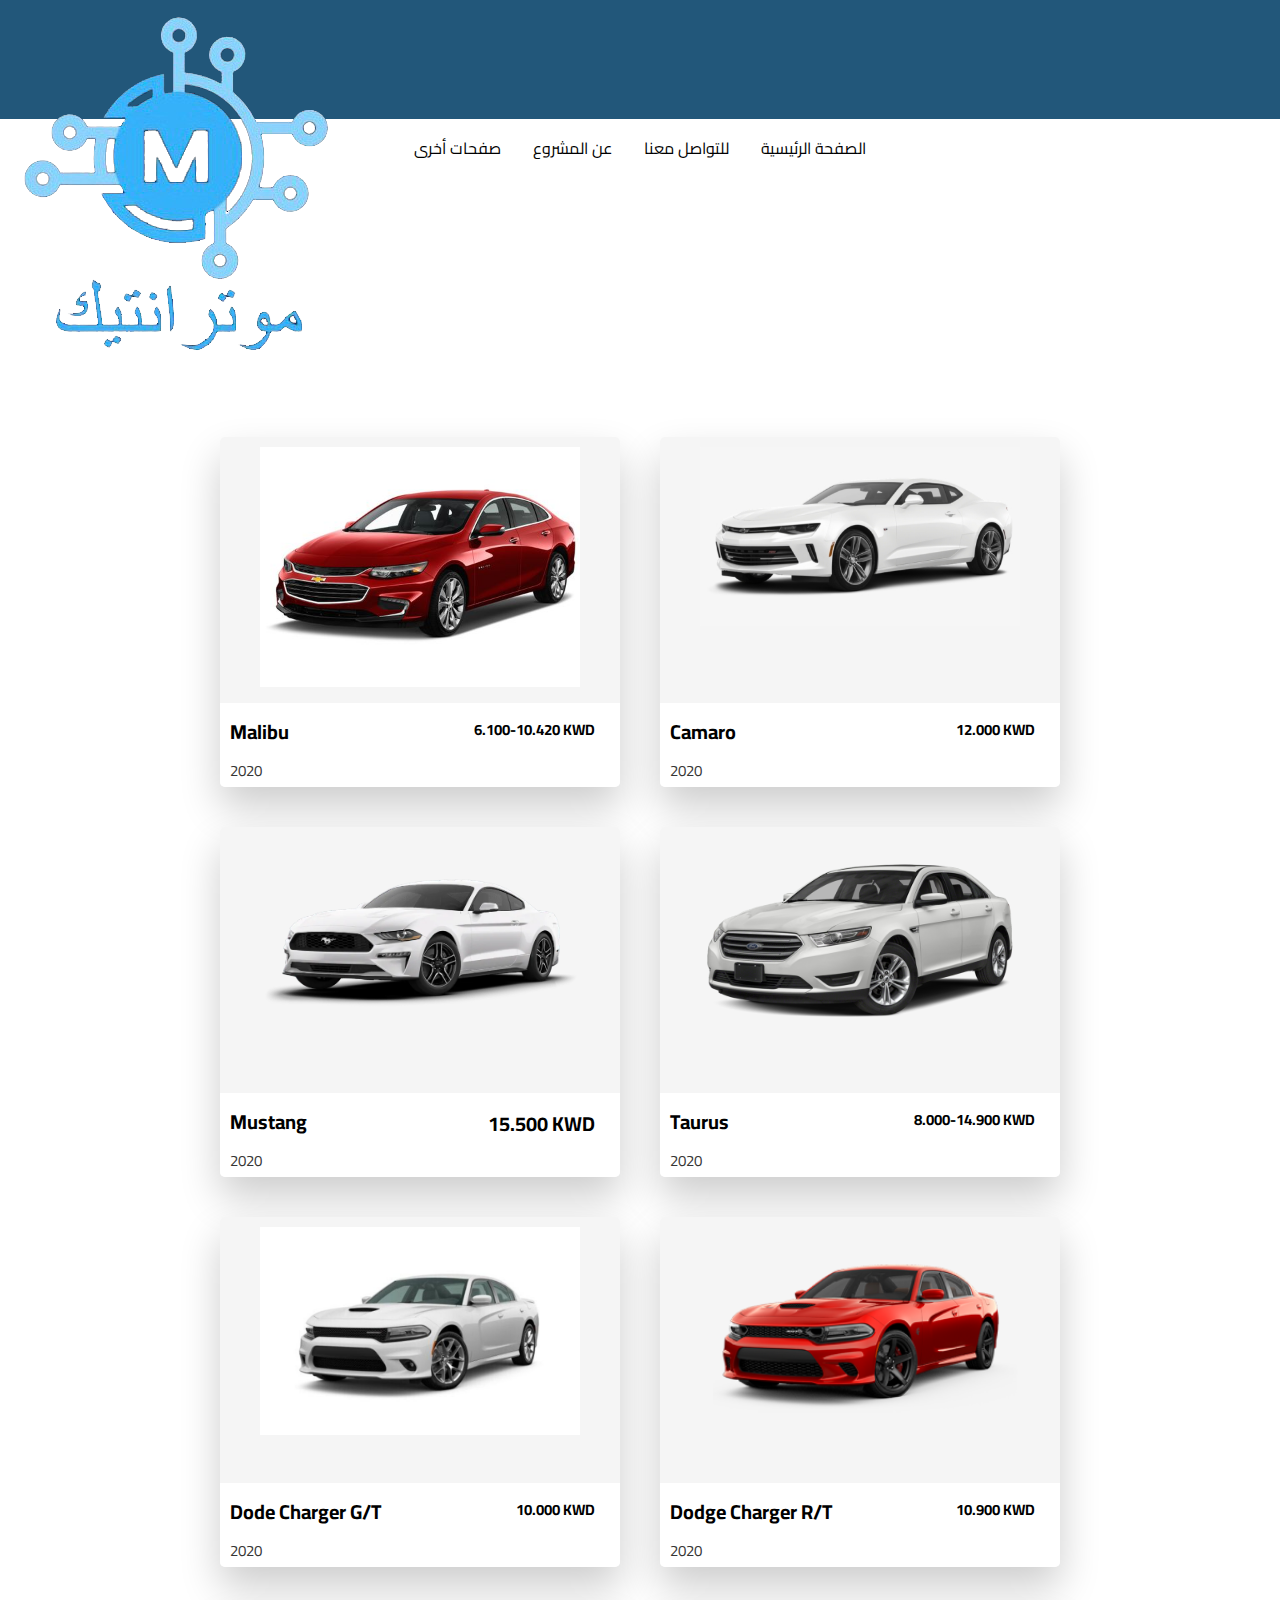
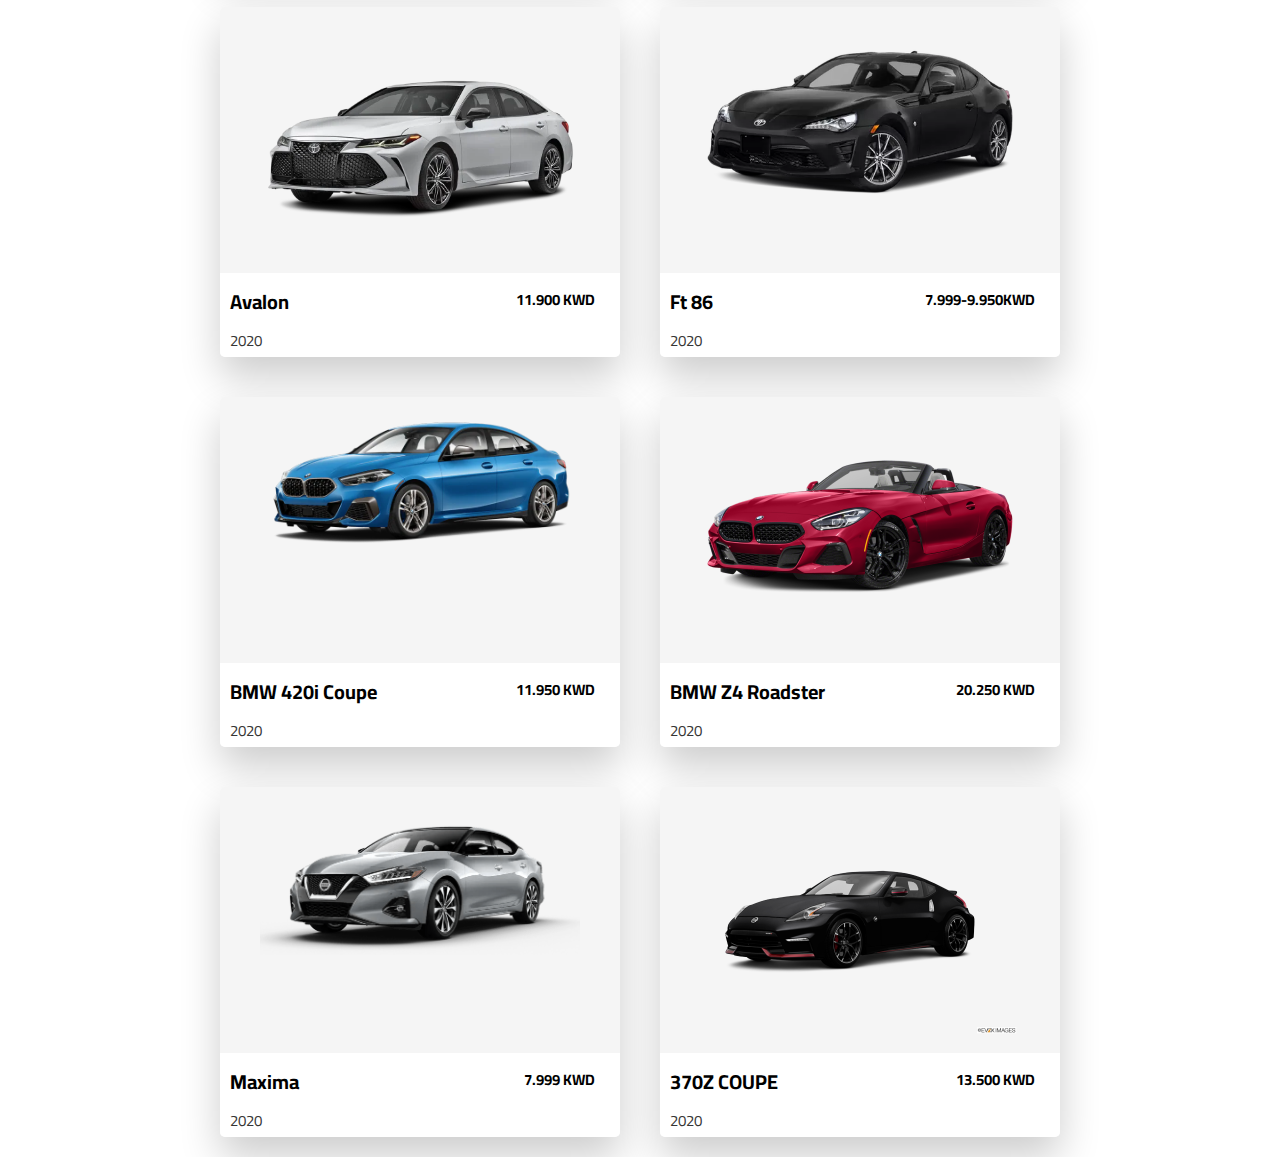
<file: motor2/pages/product.html>
<!DOCTYPE html>
<html lang="en">
<head>
    <meta charset="UTF-8">
    <meta name="viewport" content="width=device-width, initial-scale=1.0">
    <title>بعض الاقتراحات (سيارات صالون)</title>
 <link rel="stylesheet" href="../css/product.css">
    <link href="https://fonts.googleapis.com/css2?family=Cairo&display=swap" rel="stylesheet">

</head>
<body>

    
    <!-- logo -->
    <div class="start">
        <div><img src="/images/logo 1.png" alt=""></div>

    </div>
         <!-- !-- navbar --> 
    <div class="navbar">
        <div class="dropdown">
            <button class="dropbtn">صفحات أخرى
              <i class="fa fa-caret-down"></i>
            </button>
            <div class="dropdown-content">
              <a href="#">Link 1</a>
              <a href="#">Link 2</a>
              <a href="#">Link 3</a>
            </div>
          </div> 
        <a href="">عن المشروع</a>
        <a href="#news">للتواصل معنا</a>
        <a href="home.html">الصفحة الرئيسية</a>
        
    </div>

    <!-- card -->
    <br><br><br><br><br><br><br><br>
             <div class="container1">
             <div  class="product">
                <div class="imgbox">
                    <img src="../images/2019_malibu_masthead_01_xs.jpg" alt="">
                 </div>  
                 <div class="specifice">
                     <h2>Malibu <br> <span>2020</span></h2>
                     
                     <label>6.100-10.420 KWD</label>
                 <ul class="details">
                     <li>1</li>
                     <li>2</li>
                     <li>3</li>
                     <li>4</li>
                     <li>5</li>
                 </ul>
                 <a class="a" href="https://ar.chevroletalghanim.com/new-vehicles/malibu-2020/">لمعلومات اخرى</a>
                 </div>
             </div>
             <!-- 2 -->
             <div  class="product">
                <div class="imgbox">
                    <img src="../images/camaro png.png" alt="">
                 </div>  
                 <div class="specifice">
                     <h2>Camaro <br> <span>2020</span></h2>
                     
                     <label>12.000 KWD</label>
                 <ul class="details">
                     <li>1</li>
                     <li>2</li>
                     <li>3</li>
                     <li>4</li>
                     <li>5</li>
                 </ul>
                 <a class="a" href="">لمعلومات اخرى</a>
                 </div>
             </div>
             <!-- 3 -->
             <div  class="product">
                <div class="imgbox">
                    <img src="../images/ford mustang 2020 png.webp" alt="">
                 </div>  
                 <div class="specifice">
                     <h2>Mustang <br> <span>2020</span></h2>
                     
                     <label><h2>15.500 KWD</h2></label>
                 <ul class="details">
                     <li>1</li>
                     <li>2</li>
                     <li>3</li>
                     <li>4</li>
                     <li>5</li>
                 </ul>
                 <a class="a" href="">لمعلومات اخرى</a>
                 </div>
             </div>
             <!-- 4 -->
             <div  class="product">
                <div class="imgbox">
                    <img src="../images/taurus 2020 png.png" alt="">
                 </div>  
                 <div class="specifice">
                     <h2>Taurus  <br> <span>2020</span></h2>
                     
                     <label>8.000-14.900 KWD</label>
                 <ul class="details">
                     <li>1</li>
                     <li>2</li>
                     <li>3</li>
                     <li>4</li>
                     <li>5</li>
                 </ul>
                 <a class="a" href="">لمعلومات اخرى</a>
                 </div>
             </div>
             <!-- 5 -->
             <div  class="product">
                <div class="imgbox">
                    <img src="../images/dodge charger GT 2020.jpg" alt="">
                 </div>  
                 <div class="specifice">
                     <h2>Dode Charger G/T <br> <span>2020</span></h2>
                     
                     <label>10.000 KWD</label>
                 <ul class="details">
                     <li>1</li>
                     <li>2</li>
                     <li>3</li>
                     <li>4</li>
                     <li>5</li>
                 </ul>
                 <a class="a" href="#">لمعلومات اخرى</a>
                 </div>
             </div>
             <!-- 6 -->
             <div  class="product">
                <div class="imgbox">
                    <img src="../images/dodge charger rt 2020.png" alt="">
                 </div>  
                 <div class="specifice">
                     <h2>Dodge Charger R/T <br> <span>2020</span></h2>
                     
                     <label>10.900 KWD</label>
                 <ul class="details">
                     <li>1</li>
                     <li>2</li>
                     <li>3</li>
                     <li>4</li>
                     <li>5</li>
                 </ul>
                 <a class="a" href="#">لمعلومات اخرى</a>
                 </div>
             </div>
             <!-- 7 -->
             <div  class="product">
                <div class="imgbox">
                    <img src="../images/avalon 2020.webp" alt="">
                 </div>  
                 <div class="specifice">
                     <h2>Avalon <br> <span>2020</span></h2>
                     
                     <label>11.900 KWD</label>
                 <ul class="details">
                     <li>1</li>
                     <li>2</li>
                     <li>3</li>
                     <li>4</li>
                     <li>5</li>
                 </ul>
                 <a class="a" href="#">لمعلومات اخرى</a>
                 </div>
             </div>
             <!-- 8 -->
             <div  class="product">
                <div class="imgbox">
                    <img src="../images/Ft 86 2020.webp" alt="">
                 </div>  
                 <div class="specifice">
                     <h2>Ft 86 <br> <span>2020</span></h2>
                     
                     <label>7.999-9.950KWD</label>
                 <ul class="details">
                     <li>1</li>
                     <li>2</li>
                     <li>3</li>
                     <li>4</li>
                     <li>5</li>
                 </ul>
                 <a class="a" href="#">لمعلومات اخرى</a>
                 </div>
             </div>
             <!-- 9 -->
             <div  class="product">
                <div class="imgbox">
                    <img src="../images/bmw gran coupe 2020.webp" alt="">
                 </div>  
                 <div class="specifice">
                     <h2>BMW 420i Coupe <br> <span>2020</span></h2>
                     
                     <label>11.950 KWD</label>
                 <ul class="details">
                     <li>1</li>
                     <li>2</li>
                     <li>3</li>
                     <li>4</li>
                     <li>5</li>
                 </ul>
                 <a class="a" href="#">لمعلومات اخرى</a>
                 </div>
             </div>
             <!-- 10 -->
             <div  class="product">
                <div class="imgbox">
                    <img src="../images/BMW Z4 Roadster 2020.png" alt="">
                 </div>  
                 <div class="specifice">
                     <h2>BMW Z4 Roadster <br> <span>2020</span></h2>
                     
                     <label>20.250 KWD</label>
                 <ul class="details">
                     <li>1</li>
                     <li>2</li>
                     <li>3</li>
                     <li>4</li>
                     <li>5</li>
                 </ul>
                 <a class="a" href="#">لمعلومات اخرى</a>
                 </div>
             </div>
             <!-- 11 -->
             <div  class="product">
                <div class="imgbox">
                    <img src="../images/maxima 2020.png" alt="">
                 </div>  
                 <div class="specifice">
                     <h2>Maxima <br> <span>2020</span></h2>
                     
                     <label>7.999 KWD</label>
                 <ul class="details">
                     <li>1</li>
                     <li>2</li>
                     <li>3</li>
                     <li>4</li>
                     <li>5</li>
                 </ul>
                 <a class="a" href="#">لمعلومات اخرى</a>
                 </div>
             </div>
             <!-- 12 -->
             <div  class="product">
                <div class="imgbox">
                    <img src="../images/2020 370Z COUPE.png" alt="">
                 </div>  
                 <div class="specifice">
                     <h2> 370Z COUPE <br> <span>2020</span></h2>
                     
                     <label>13.500 KWD</label>
                 <ul class="details">
                     <li>1</li>
                     <li>2</li>
                     <li>3</li>
                     <li>4</li>
                     <li>5</li>
                 </ul>
                 <a class="a" href="#">لمعلومات اخرى</a>
                 </div>
             </div>
           
             

             

            </div>     






      
   






























   
   

  
      
      

   
    
</body>
</html>
</file>
<file: css/pro.css>
body {
  font-family: "Cairo", sans-serif;
  margin: 0;
  padding: 0;
  background: #ced4da;
}
.start {
  background-color: #22577a;

  height: 119px;
  width: auto;
  display: flex;
  justify-content: center;
}

.navbar {
  overflow: hidden;
  background-color: white;
  margin: 0;
  padding: 0;

  display: flex;
  justify-content: center;
}

.navbar a {
  float: left;
  font-size: 16px;
  color: black;
  text-align: center;
  padding: 14px 16px;
  text-decoration: none;
  text-align: center;
}

.dropdown {
  float: left;
  overflow: hidden;
}

.dropdown .dropbtn {
  font-size: 16px;
  border: none;
  outline: none;
  color: black;
  padding: 14px 16px;
  background-color: inherit;
  font-family: inherit;
  margin: 0;
  text-align: center;
}

.navbar a:hover,
.dropdown:hover .dropbtn {
  background-color: #22577a;
  color: white;
}

.dropdown-content {
  display: none;
  position: absolute;
  background-color: #f9f9f9;
  min-width: 160px;
  box-shadow: 0px 8px 16px 0px rgba(0, 0, 0, 0.2);
  z-index: 1;
}

.dropdown-content a {
  float: none;
  color: #22577a;
  padding: 12px 16px;
  text-decoration: none;
  display: block;
  text-align: left;
}

.dropdown-content a:hover {
  background-color: #ddd;
}

.dropdown:hover .dropdown-content {
  display: block;
}
/* card */
.product {
  position: relative;
  width: 400px;
  height: 350px;
  background: #f5f5f5;
  box-shadow: 0px 20px 40px rgba(0, 0, 0, 0.2);
  border-radius: 5px;
  overflow: hidden;
  margin: 20px;
}
.product .imgbox {
  height: 100%;
  box-sizing: border-box;
}
.product .imgbox img {
  display: block;
  width: 80%;
  margin: 10px auto 0;
}
.specifice {
  position: absolute;
  width: 100%;
  bottom: -160px;
  background: #fff;
  padding: 10px;
  box-sizing: border-box;
  transition: 0.5s;
}
.product:hover .specifice {
  bottom: 0px;
}
.specifice h2 {
  margin: 0;
  padding: 0;
  font-size: 20px;
  width: 100%;
}
.specifice h2 span {
  font-size: 15px;
  color: #363636;
  font-weight: normal;
}
label {
  position: absolute;
  top: 12px;
  right: 25px;
  font-weight: bold;
  color: #000;
  font-size: 15px;
}
ul {
  display: block;
  margin: 0;
  padding: 0;
  direction: rtl;
}
ul li {
  list-style: none;
  margin: 5px 5px 0;
  font-size: 15px;
  font-weight: normal;
  color: #363636;
}
ul li:first-child {
  margin-left: 0;
}
ul.details li {
  width: 100%;
  height: 15px;
}
.a {
  display: block;
  padding: 5px;
  color: #fff;
  margin: 10px 0 0;
  background: #363636;
  text-align: center;
  text-decoration: none;
  cursor: pointer;
}
.a:hover {
  background: #22577a;
}
.products {
  display: flex;
  justify-content: center;
}
.container1 {
  display: flex;
  flex-wrap: wrap;
  flex-direction: row;
  justify-content: center;
  align-items: center;
}
h1 {
  text-align: center;
}
.container2 {
  display: flex;
  flex-wrap: wrap;
  flex-direction: row;
  justify-content: center;
  align-items: center;
}
.container3 {
  display: flex;
  flex-wrap: wrap;
  flex-direction: row;
  justify-content: center;
  align-items: center;
}
.show {
  display: flex;
  justify-content: center;
  text-align: center;
  color: gray;
}
/* footer */
footer {
  position: fixed;
  bottom: 0;
}

@media (max-height: 800px) {
  footer {
    position: static;
  }
  header {
    padding-top: 40px;
  }
}

.footer-distributed {
  background-color: #363636;
  box-sizing: border-box;
  width: 100%;
  text-align: left;
  font: bold 16px sans-serif;
  padding: 50px 50px 60px 50px;
  margin-top: 80px;
}
.footer-center {
  text-align: center;
}

/* .last-a:hover {
  transform: scale(1.5);
} */

.footer-distributed .footer-left,
.footer-distributed .footer-center,
.footer-distributed .footer-right {
  display: inline-block;
  vertical-align: top;
}

/* Footer left */
.footer-left {
  text-align: center;
  font-family: "Cairo", sans-serif;
}

.footer-distributed .footer-left {
  width: 30%;
}

.footer-distributed h3 {
  color: #ffffff;
  font: normal 36px "Cookie", cursive;
  margin: 0;
}

/* The company logo */

.footer-distributed .footer-left img {
  width: 30%;
}

.footer-distributed h3 span {
  color: white;
}

/* Footer links */

.footer-distributed .footer-links {
  color: #ffffff;
  margin: 20px 0 12px;
  font-family: "Cairo", sans-serif;
  text-align: center;
}

.footer-distributed .footer-links a {
  display: inline-block;
  line-height: 1.8;
  text-decoration: none;
  color: inherit;
}

.footer-distributed .footer-company-name {
  color: #8f9296;
  font-size: 14px;
  font-weight: normal;
  margin: 0;
}
.last-h1 {
  font-family: "Cairo", sans-serif;
}

/* Footer Center */

.footer-distributed .footer-center {
  width: 35%;
}

.footer-distributed .footer-center i {
  background-color: #363636;
  color: #ffffff;
  font-size: 25px;
  width: 38px;
  height: 38px;
  border-radius: 50%;
  text-align: center;
  line-height: 42px;
  margin: 10px 15px;
  vertical-align: middle;
}

.footer-distributed .footer-center i.fa-envelope {
  font-size: 17px;
  line-height: 38px;
}

.footer-distributed .footer-center p {
  display: inline-block;
  color: #ffffff;
  vertical-align: middle;
  margin: 0;
}

.footer-distributed .footer-center p span {
  display: block;
  font-weight: normal;
  font-size: 14px;
  line-height: 2;
}

.footer-distributed .footer-center p a {
  color: white;
  text-decoration: none;
}

/* Footer Right */
.footer-distributed {
  position: relative;
  font-family: "Cairo", sans-serif;
}
.footer-distributed .footer-right {
  width: 30%;
}

.footer-distributed .footer-company-about {
  line-height: 20px;
  color: #92999f;
  font-size: 15px;
  font-weight: normal;
  margin: 0;
}

.footer-distributed .footer-company-about span {
  display: block;
  color: #ffffff;
  font-size: 18px;
  font-weight: bold;
  margin-bottom: 20px;
}

.footer-distributed .footer-icons {
  margin-top: 25px;
}

.footer-distributed .footer-icons a {
  display: inline-block;
  width: 35px;
  height: 35px;
  cursor: pointer;
  background-color: #363636;
  border-radius: 2px;

  font-size: 20px;
  color: #ffffff;
  text-align: center;
  line-height: 35px;

  margin-right: 3px;
  margin-bottom: 5px;
}

span,
p {
  text-align: right;
  font-size: 24px;
}
.fa {
  text-align: right;
}
/* .footer-img {
  width: 300px;
  display: block;
  margin-left: 50px;
} */
img {
  width: 100px;
}
.github {
  width: 70px;
}
.instagram {
  width: 70px;
}
.twitter {
  width: 80px;
}
</file>
<file: css/home.css>
body {
  font-family: "Cairo", sans-serif;
  margin: 0;
  background-color: #ced4da;
}

.navbar {
  overflow: hidden;
  background-color: white;
  display: flex;
  justify-content: center;
}

.navbar a {
  float: left;
  font-size: 16px;
  color: black;
  text-align: center;
  padding: 14px 16px;
  text-decoration: none;
  text-align: center;
  display: flex;
  justify-content: center;
}

.dropdown {
  float: left;
  overflow: hidden;
}

.dropdown .dropbtn {
  font-size: 16px;
  border: none;
  outline: none;
  color: black;
  padding: 14px 16px;
  background-color: inherit;
  font-family: inherit;
  margin: 0;
  text-align: center;
}

.navbar a:hover,
.dropdown:hover .dropbtn {
  background-color: #22577a;
}

.dropdown-content {
  display: none;
  position: absolute;
  background-color: #f9f9f9;
  min-width: 160px;
  box-shadow: 0px 8px 16px 0px rgba(0, 0, 0, 0.2);
  z-index: 1;
}

.dropdown-content a {
  float: none;
  color: #22577a;
  padding: 12px 16px;
  text-decoration: none;
  display: block;
  text-align: left;
}

.dropdown-content a:hover {
  background-color: #ddd;
}

.dropdown:hover .dropdown-content {
  display: block;
}
.start {
  background-color: #22577a;

  height: 119px;
  width: auto;
  display: flex;
  justify-content: center;
}
.card {
  box-shadow: 0 4px 8px 0 rgba(0, 0, 0, 0.2);
  max-width: 250px;
  text-align: center;
  margin: 75px;
  background-color: white;
}
.card-p {
  text-align: center;
  font-size: 22px;
}

.choose {
  color: grey;
  font-size: 22px;
  text-align: center;
}

.card button {
  border: none;
  outline: 0;
  padding: 12px;
  color: white;
  background-color: #000;
  text-align: center;
  cursor: pointer;
  width: 100%;
  font-size: 18px;
}

.card button:hover {
  opacity: 1.2;
}
.cardContainer {
  display: flex;
  flex-direction: row;
  justify-content: center;
  align-items: center;
  flex-wrap: wrap;
}
.press {
  text-decoration: none;
  color: white;
}

/* footer */
footer {
  position: fixed;
  bottom: 0;
}

@media (max-height: 800px) {
  footer {
    position: static;
  }
  header {
    padding-top: 40px;
  }
}

.footer-distributed {
  background-color: #363636;
  box-sizing: border-box;
  width: 100%;
  text-align: left;
  font: bold 16px sans-serif;
  padding: 50px 50px 60px 50px;
  margin-top: 80px;
}
.footer-center {
  text-align: center;
}

/* .last-a:hover {
  transform: scale(1.5);
} */

.footer-distributed .footer-left,
.footer-distributed .footer-center,
.footer-distributed .footer-right {
  display: inline-block;
  vertical-align: top;
}

/* Footer left */
.footer-left {
  text-align: center;
  font-family: "Cairo", sans-serif;
}

.footer-distributed .footer-left {
  width: 30%;
}

.footer-distributed h3 {
  color: #ffffff;
  font: normal 36px "Cookie", cursive;
  margin: 0;
}

/* The company logo */

.footer-distributed .footer-left img {
  width: 30%;
}

.footer-distributed h3 span {
  color: white;
}

/* Footer links */

.footer-distributed .footer-links {
  color: #ffffff;
  margin: 20px 0 12px;
  font-family: "Cairo", sans-serif;
  text-align: center;
}

.footer-distributed .footer-links a {
  display: inline-block;
  line-height: 1.8;
  text-decoration: none;
  color: inherit;
}

.footer-distributed .footer-company-name {
  color: #8f9296;
  font-size: 14px;
  font-weight: normal;
  margin: 0;
}
.last-h1 {
  font-family: "Cairo", sans-serif;
}

/* Footer Center */

.footer-distributed .footer-center {
  width: 35%;
}

.footer-distributed .footer-center i {
  background-color: #363636;
  color: #ffffff;
  font-size: 25px;
  width: 38px;
  height: 38px;
  border-radius: 50%;
  text-align: center;
  line-height: 42px;
  margin: 10px 15px;
  vertical-align: middle;
}

.footer-distributed .footer-center i.fa-envelope {
  font-size: 17px;
  line-height: 38px;
}

.footer-distributed .footer-center p {
  display: inline-block;
  color: #ffffff;
  vertical-align: middle;
  margin: 0;
}

.footer-distributed .footer-center p span {
  display: block;
  font-weight: normal;
  font-size: 14px;
  line-height: 2;
}

.footer-distributed .footer-center p a {
  color: white;
  text-decoration: none;
}

/* Footer Right */
.footer-distributed {
  position: relative;
  font-family: "Cairo", sans-serif;
}
.footer-distributed .footer-right {
  width: 30%;
}

.footer-distributed .footer-company-about {
  line-height: 20px;
  color: #92999f;
  font-size: 15px;
  font-weight: normal;
  margin: 0;
}

.footer-distributed .footer-company-about span {
  display: block;
  color: #ffffff;
  font-size: 18px;
  font-weight: bold;
  margin-bottom: 20px;
}

.footer-distributed .footer-icons {
  margin-top: 25px;
}

.footer-distributed .footer-icons a {
  display: inline-block;
  width: 35px;
  height: 35px;
  cursor: pointer;
  background-color: #363636;
  border-radius: 2px;

  font-size: 20px;
  color: #ffffff;
  text-align: center;
  line-height: 35px;

  margin-right: 3px;
  margin-bottom: 5px;
}

span,
p {
  text-align: right;
  font-size: 24px;
}
.fa {
  text-align: right;
}
.footer-img {
  width: 300px;
  display: block;
  margin-left: 50px;
}
.footer-center img {
  width: 100px;
}
.footer-github {
  width: 70px;
}
.footer-instagram {
  width: 70px;
}
.footer-twitter {
  width: 80px;
}
</file>
<file: css/الشرح.css>
html,
body {
  font-family: "Cairo", sans-serif;
  margin: 0;
  background-color: #ced4da;
  height: 100%;
}

.navbar {
  overflow: hidden;
  background-color: white;
  display: flex;
  justify-content: center;
}

.navbar a {
  float: left;
  font-size: 16px;
  color: black;
  text-align: center;
  padding: 14px 16px;
  text-decoration: none;
  text-align: center;
  display: flex;
  justify-content: center;
}

.dropdown {
  float: left;
  overflow: hidden;
}

.dropdown .dropbtn {
  font-size: 16px;
  border: none;
  outline: none;
  color: black;
  padding: 14px 16px;
  background-color: inherit;
  font-family: inherit;
  margin: 0;
  text-align: center;
}

.navbar a:hover,
.dropdown:hover .dropbtn {
  background-color: #22577a;
}

.dropdown-content {
  display: none;
  position: absolute;
  background-color: #f9f9f9;
  min-width: 160px;
  box-shadow: 0px 8px 16px 0px rgba(0, 0, 0, 0.2);
  z-index: 1;
}

.dropdown-content a {
  float: none;
  color: #22577a;
  padding: 12px 16px;
  text-decoration: none;
  display: block;
  text-align: left;
}

.dropdown-content a:hover {
  background-color: #ddd;
}

.dropdown:hover .dropdown-content {
  display: block;
}
.start {
  background-color: #22577a;

  height: 119px;
  width: 100%;
  display: flex;
  justify-content: center;
}
.mog-img {
  width: 550px;
  margin-left: 25px;
  border-radius: 20%;
  text-align: left;
}

.mog {
  text-align: right;
  margin: 0%;
}

.not-mog {
  text-align: center;
}
.klam,
h1 {
  padding: 0;
  margin: 0%;
  margin-right: 70px;
}

.collapsible {
  background-color: #8e9aaf;
  color: white;
  cursor: pointer;
  padding: 18px;
  width: 100%;
  border: none;
  text-align: right;
  outline: none;
  font-size: 26px;
  font-family: "Cairo", sans-serif;
}

.active,
.collapsible:hover {
  background-color: #22577a;
}

.content {
  padding: 0 18px;
  display: none;
  overflow: hidden;
  background-color: #f1f1f1;
}
.video {
  margin-top: 120px;
  text-align: center;
}
h3,
p {
  direction: rtl;
}
.logo {
  width: 115px;
}
.kd {
  background: #22577a;
  height: 5px;
  width: 100%;
}

.h1 {
  margin: 0;
  width: auto;
}

/* footer */
footer {
  position: fixed;
  bottom: 0;
}

@media (max-height: 800px) {
  footer {
    position: static;
  }
  header {
    padding-top: 40px;
  }
}

.footer-distributed {
  background-color: #363636;
  box-sizing: border-box;
  width: 100%;
  text-align: left;
  font: bold 16px sans-serif;
  padding: 50px 50px 60px 50px;
  margin-top: 80px;
}
.footer-center {
  text-align: center;
}

/* .last-a:hover {
  transform: scale(1.5);
} */

.footer-distributed .footer-left,
.footer-distributed .footer-center,
.footer-distributed .footer-right {
  display: inline-block;
  vertical-align: top;
}

/* Footer left */
.footer-left {
  text-align: center;
  font-family: "Cairo", sans-serif;
}

.footer-distributed .footer-left {
  width: 30%;
}

.footer-distributed h3 {
  color: #ffffff;
  font: normal 36px "Cookie", cursive;
  margin: 0;
}

/* The company logo */

.footer-distributed .footer-left img {
  width: 30%;
}

.footer-distributed h3 span {
  color: white;
}

/* Footer links */

.footer-distributed .footer-links {
  color: #ffffff;
  margin: 20px 0 12px;
  font-family: "Cairo", sans-serif;
  text-align: center;
}

.footer-distributed .footer-links a {
  display: inline-block;
  line-height: 1.8;
  text-decoration: none;
  color: inherit;
}

.footer-distributed .footer-company-name {
  color: #8f9296;
  font-size: 14px;
  font-weight: normal;
  margin: 0;
}
.last-h1 {
  font-family: "Cairo", sans-serif;
}

/* Footer Center */

.footer-distributed .footer-center {
  width: 35%;
}

.footer-distributed .footer-center i {
  background-color: #363636;
  color: #ffffff;
  font-size: 25px;
  width: 38px;
  height: 38px;
  border-radius: 50%;
  text-align: center;
  line-height: 42px;
  margin: 10px 15px;
  vertical-align: middle;
}

.footer-distributed .footer-center i.fa-envelope {
  font-size: 17px;
  line-height: 38px;
}

.footer-distributed .footer-center p {
  display: inline-block;
  color: #ffffff;
  vertical-align: middle;
  margin: 0;
}

.footer-distributed .footer-center p span {
  display: block;
  font-weight: normal;
  font-size: 14px;
  line-height: 2;
}

.footer-distributed .footer-center p a {
  color: white;
  text-decoration: none;
}

/* Footer Right */
.footer-distributed {
  position: relative;
  font-family: "Cairo", sans-serif;
}
.footer-distributed .footer-right {
  width: 30%;
}

.footer-distributed .footer-company-about {
  line-height: 20px;
  color: #92999f;
  font-size: 15px;
  font-weight: normal;
  margin: 0;
}

.footer-distributed .footer-company-about span {
  display: block;
  color: #ffffff;
  font-size: 18px;
  font-weight: bold;
  margin-bottom: 20px;
}

.footer-distributed .footer-icons {
  margin-top: 25px;
}

.footer-distributed .footer-icons a {
  display: inline-block;
  width: 35px;
  height: 35px;
  cursor: pointer;
  background-color: #363636;
  border-radius: 2px;

  font-size: 20px;
  color: #ffffff;
  text-align: center;
  line-height: 35px;

  margin-right: 3px;
  margin-bottom: 5px;
}

span,
p {
  text-align: right;
  font-size: 24px;
}
.fa {
  text-align: right;
}
.footer-img {
  width: 300px;
  display: block;
  margin-left: 50px;
}

.github {
  width: 70px;
}
.instagram {
  width: 70px;
}
.twitter {
  width: 80px;
}
</file>
<file: motor2/css/product.css>
body {
  font-family: "Cairo", sans-serif;
  margin: 0;
  padding: 0;
  background: white;
}
.start {
  background-color: #22577a;

  height: 119px;
  width: auto;
  margin-top: 0%;
  margin-left: 0%;
  margin-bottom: 0%;
  margin-right: 0%;
}

.navbar {
  overflow: hidden;
  background-color: white;
  margin: 0;
  padding: 0;

  display: flex;
  justify-content: center;
}

.navbar a {
  float: left;
  font-size: 16px;
  color: black;
  text-align: center;
  padding: 14px 16px;
  text-decoration: none;
  text-align: center;
}

.dropdown {
  float: left;
  overflow: hidden;
}

.dropdown .dropbtn {
  font-size: 16px;
  border: none;
  outline: none;
  color: black;
  padding: 14px 16px;
  background-color: inherit;
  font-family: inherit;
  margin: 0;
  text-align: center;
}

.navbar a:hover,
.dropdown:hover .dropbtn {
  background-color: #22577a;
  color: white;
}

.dropdown-content {
  display: none;
  position: absolute;
  background-color: #f9f9f9;
  min-width: 160px;
  box-shadow: 0px 8px 16px 0px rgba(0, 0, 0, 0.2);
  z-index: 1;
}

.dropdown-content a {
  float: none;
  color: #22577a;
  padding: 12px 16px;
  text-decoration: none;
  display: block;
  text-align: left;
}

.dropdown-content a:hover {
  background-color: #ddd;
}

.dropdown:hover .dropdown-content {
  display: block;
}
/* card */
.product {
  position: relative;
  width: 400px;
  height: 350px;
  background: #f5f5f5;
  box-shadow: 0px 20px 40px rgba(0, 0, 0, 0.2);
  border-radius: 5px;
  overflow: hidden;
  margin: 20px;
}
.product .imgbox {
  height: 100%;
  box-sizing: border-box;
}
.product .imgbox img {
  display: block;
  width: 80%;
  margin: 10px auto 0;
}
.specifice {
  position: absolute;
  width: 100%;
  bottom: -160px;
  background: #fff;
  padding: 10px;
  box-sizing: border-box;
  transition: 0.5s;
}
.product:hover .specifice {
  bottom: 0px;
}
.specifice h2 {
  margin: 0;
  padding: 0;
  font-size: 20px;
  width: 100%;
}
.specifice h2 span {
  font-size: 15px;
  color: #363636;
  font-weight: normal;
}
label {
  position: absolute;
  top: 12px;
  right: 25px;
  font-weight: bold;
  color: #000;
  font-size: 15px;
}
ul {
  display: block;
  margin: 0;
  padding: 0;
  direction: rtl;
}
ul li {
  list-style: none;
  margin: 5px 5px 0;
  font-size: 15px;
  font-weight: normal;
  color: #363636;
}
ul li:first-child {
  margin-left: 0;
}
ul.details li {
  width: 15px;
  height: 15px;
}
.a {
  display: block;
  padding: 5px;
  color: #fff;
  margin: 10px 0 0;
  background: #363636;
  text-align: center;
  text-decoration: none;
  cursor: pointer;
}
a:hover {
  background: #22577a;
}
.products {
  display: flex;
  justify-content: center;
}
.container1 {
  display: flex;
  flex-wrap: wrap;
  flex-direction: row;
  justify-content: center;
  align-items: center;
}
h1 {
  text-align: center;
}
</file>
